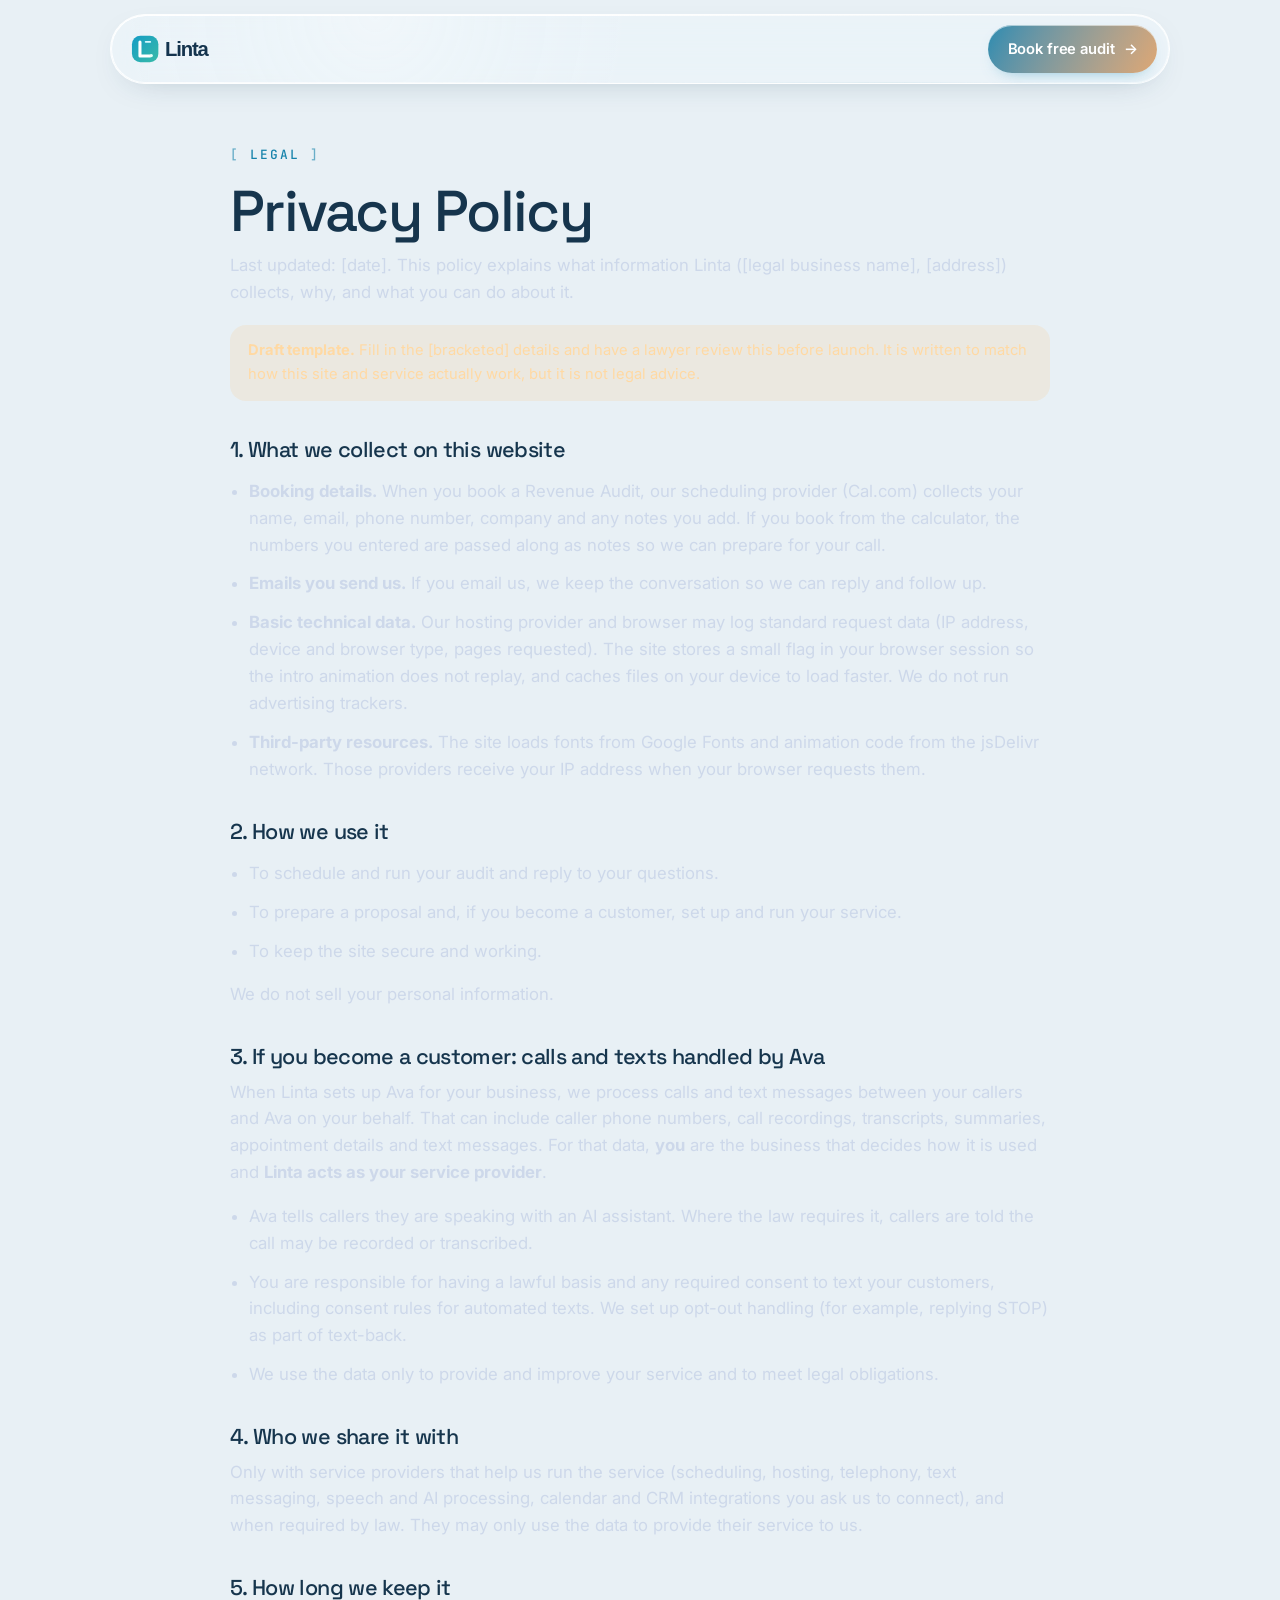
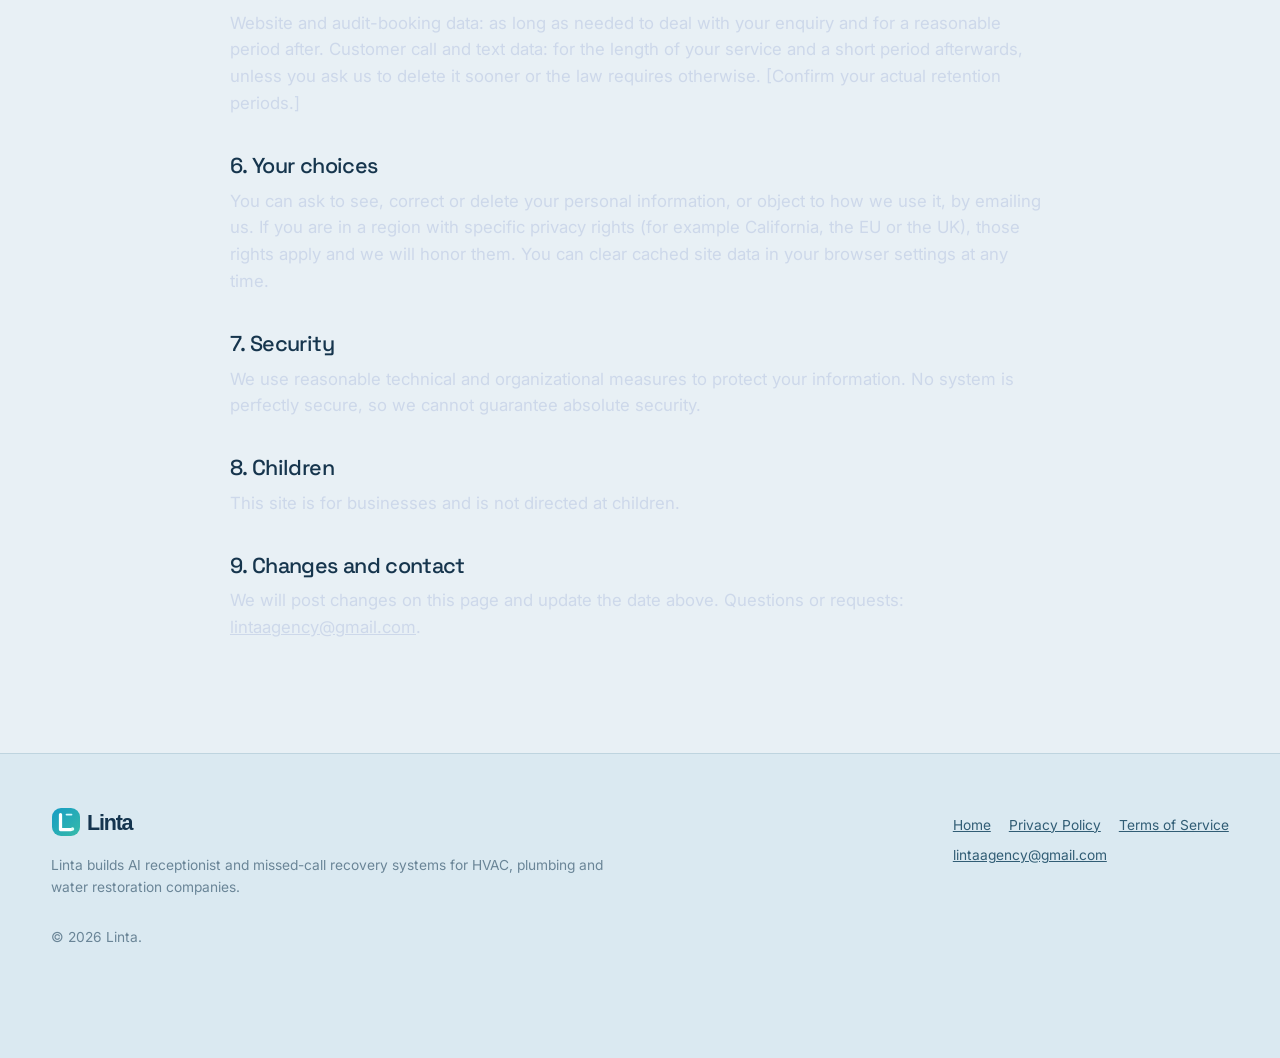
<file: privacy.html>
<!doctype html>
<html lang="en">
<head>
<meta charset="utf-8">
<meta name="viewport" content="width=device-width,initial-scale=1,viewport-fit=cover">
<title>Privacy Policy | Linta</title>
<meta name="description" content="How Linta collects, uses and protects information, including calls and texts handled by Ava.">
<meta name="robots" content="index,follow">
<link rel="canonical" href="https://YOUR-DOMAIN.com/privacy.html">
<link rel="icon" href="assets/brand/favicon-v10.ico" sizes="any"><link rel="icon" type="image/png" sizes="32x32" href="assets/brand/favicon-32-v10.png"><link rel="apple-touch-icon" href="assets/brand/apple-touch-icon-v10.png">
<link rel="preconnect" href="https://fonts.googleapis.com"><link rel="preconnect" href="https://fonts.gstatic.com" crossorigin>
<link href="https://fonts.googleapis.com/css2?family=Inter:wght@400;500;600&amp;family=JetBrains+Mono:wght@500;600&amp;family=Space+Grotesk:wght@400;500;600&amp;display=swap" rel="stylesheet">
<link rel="stylesheet" href="linta.css?v=17">
<link rel="stylesheet" href="linta-mobile-peak.css?v=27">
</head>
<body>
<header class="nav lg">
  <a class="logo" href="index.html" aria-label="Linta home"><img src="assets/brand/linta-logo.svg" alt="Linta" width="100" height="34"></a>
  <a class="btn primary sm" href="https://cal.com/linta/revenue-audit" target="_blank" rel="noopener">Book free audit <span class="arr">→</span></a>
</header>
<main class="legal"><div class="wrap">
<span class="eyebrow">Legal</span>
<h1>Privacy Policy</h1>
<p>Last updated: [date]. This policy explains what information Linta ([legal business name], [address]) collects, why, and what you can do about it.</p>
<p class="draft"><b>Draft template.</b> Fill in the [bracketed] details and have a lawyer review this before launch. It is written to match how this site and service actually work, but it is not legal advice.</p>
<h2>1. What we collect on this website</h2>
<ul>
<li><b>Booking details.</b> When you book a Revenue Audit, our scheduling provider (Cal.com) collects your name, email, phone number, company and any notes you add. If you book from the calculator, the numbers you entered are passed along as notes so we can prepare for your call.</li>
<li><b>Emails you send us.</b> If you email us, we keep the conversation so we can reply and follow up.</li>
<li><b>Basic technical data.</b> Our hosting provider and browser may log standard request data (IP address, device and browser type, pages requested). The site stores a small flag in your browser session so the intro animation does not replay, and caches files on your device to load faster. We do not run advertising trackers.</li>
<li><b>Third-party resources.</b> The site loads fonts from Google Fonts and animation code from the jsDelivr network. Those providers receive your IP address when your browser requests them.</li>
</ul>
<h2>2. How we use it</h2>
<ul><li>To schedule and run your audit and reply to your questions.</li><li>To prepare a proposal and, if you become a customer, set up and run your service.</li><li>To keep the site secure and working.</li></ul>
<p>We do not sell your personal information.</p>
<h2>3. If you become a customer: calls and texts handled by Ava</h2>
<p>When Linta sets up Ava for your business, we process calls and text messages between your callers and Ava on your behalf. That can include caller phone numbers, call recordings, transcripts, summaries, appointment details and text messages. For that data, <b>you</b> are the business that decides how it is used and <b>Linta acts as your service provider</b>.</p>
<ul>
<li>Ava tells callers they are speaking with an AI assistant. Where the law requires it, callers are told the call may be recorded or transcribed.</li>
<li>You are responsible for having a lawful basis and any required consent to text your customers, including consent rules for automated texts. We set up opt-out handling (for example, replying STOP) as part of text-back.</li>
<li>We use the data only to provide and improve your service and to meet legal obligations.</li>
</ul>
<h2>4. Who we share it with</h2>
<p>Only with service providers that help us run the service (scheduling, hosting, telephony, text messaging, speech and AI processing, calendar and CRM integrations you ask us to connect), and when required by law. They may only use the data to provide their service to us.</p>
<h2>5. How long we keep it</h2>
<p>Website and audit-booking data: as long as needed to deal with your enquiry and for a reasonable period after. Customer call and text data: for the length of your service and a short period afterwards, unless you ask us to delete it sooner or the law requires otherwise. [Confirm your actual retention periods.]</p>
<h2>6. Your choices</h2>
<p>You can ask to see, correct or delete your personal information, or object to how we use it, by emailing us. If you are in a region with specific privacy rights (for example California, the EU or the UK), those rights apply and we will honor them. You can clear cached site data in your browser settings at any time.</p>
<h2>7. Security</h2>
<p>We use reasonable technical and organizational measures to protect your information. No system is perfectly secure, so we cannot guarantee absolute security.</p>
<h2>8. Children</h2>
<p>This site is for businesses and is not directed at children.</p>
<h2>9. Changes and contact</h2>
<p>We will post changes on this page and update the date above. Questions or requests: <a href="mailto:lintaagency@gmail.com">lintaagency@gmail.com</a>.</p>

</div></main>
<footer>
  <div class="wrap fw">
    <div><img src="assets/brand/linta-logo.svg" alt="Linta" width="106" height="36"><p>Linta builds AI receptionist and missed-call recovery systems for HVAC, plumbing and water restoration companies.</p></div>
    <div><p class="footlinks"><a href="index.html">Home</a><a href="privacy.html">Privacy Policy</a><a href="terms.html">Terms of Service</a></p><p style="margin-top:8px"><a href="mailto:lintaagency@gmail.com">lintaagency@gmail.com</a></p></div>
  </div>
  <div class="wrap" style="margin-top:28px"><p>© <span id="y">2026</span> Linta.</p></div>
</footer>
<script>document.getElementById("y").textContent=new Date().getFullYear()</script>
</body>
</html>
</file>
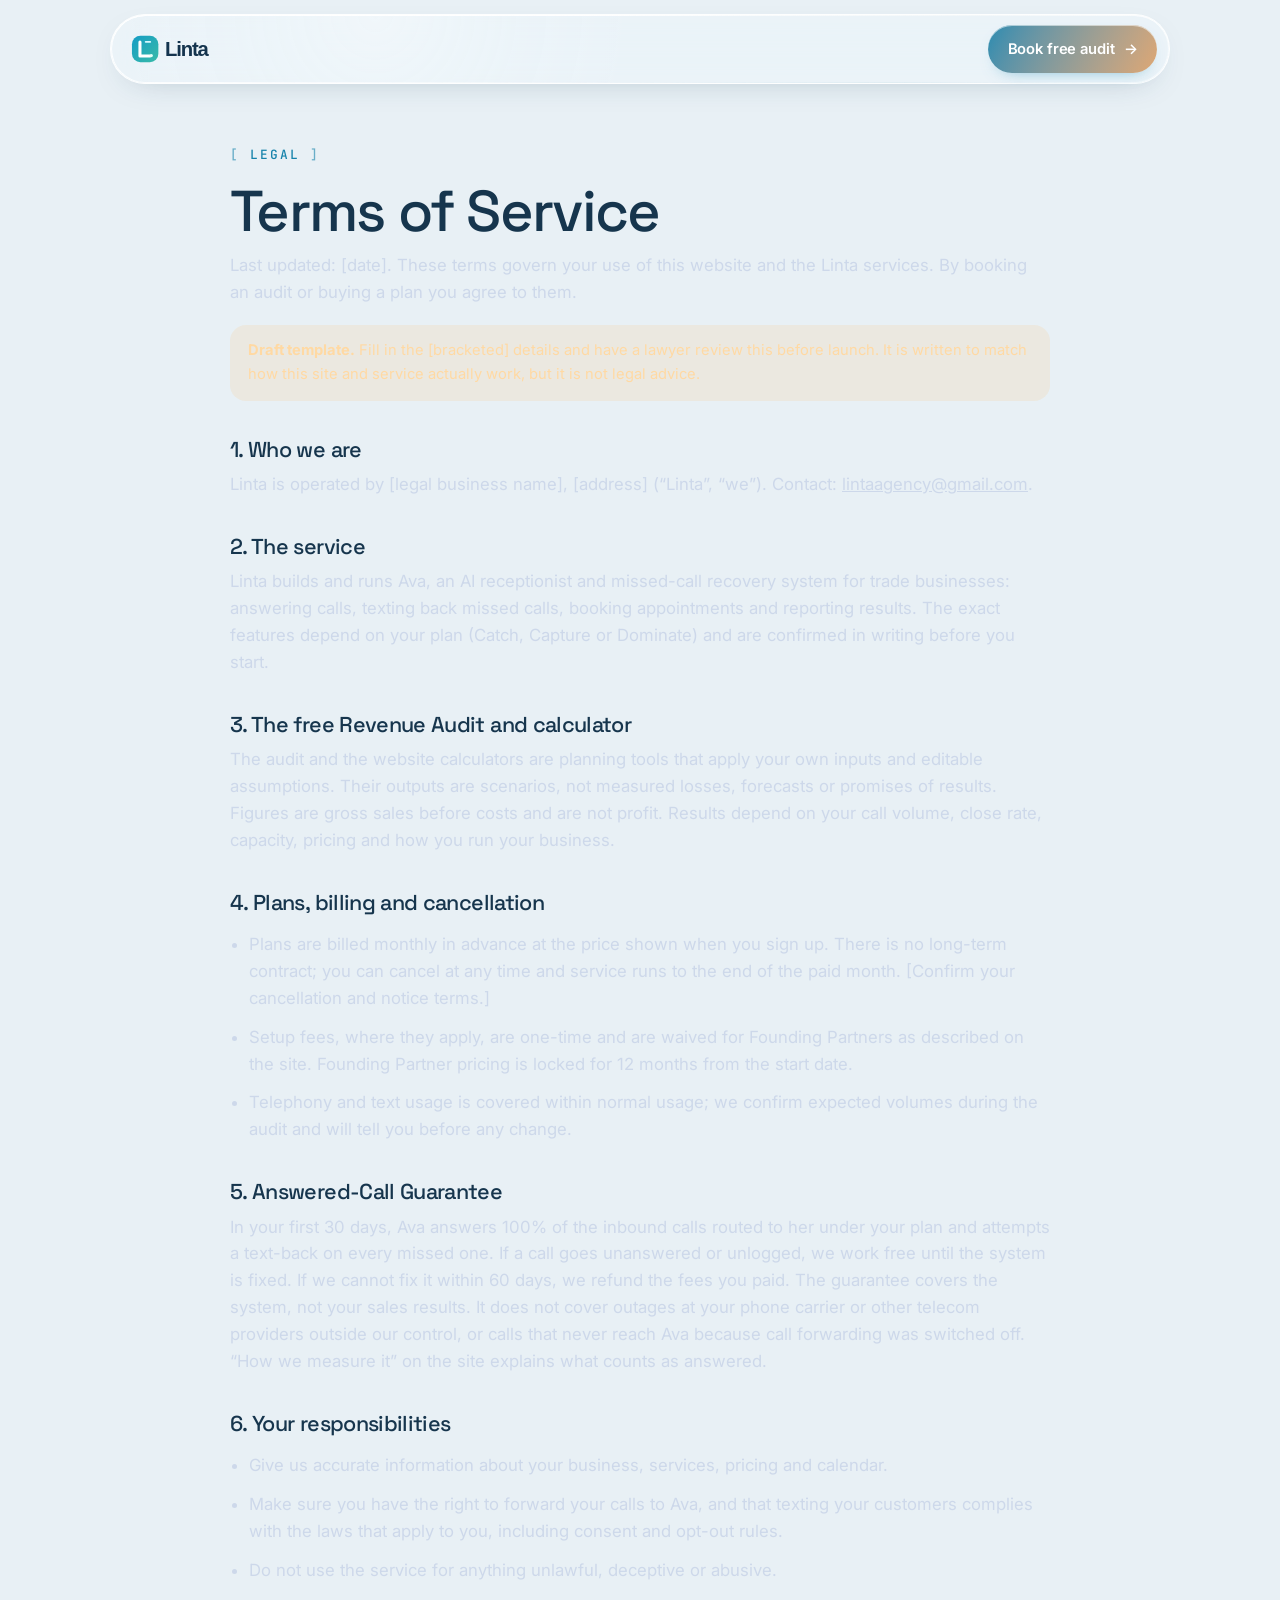
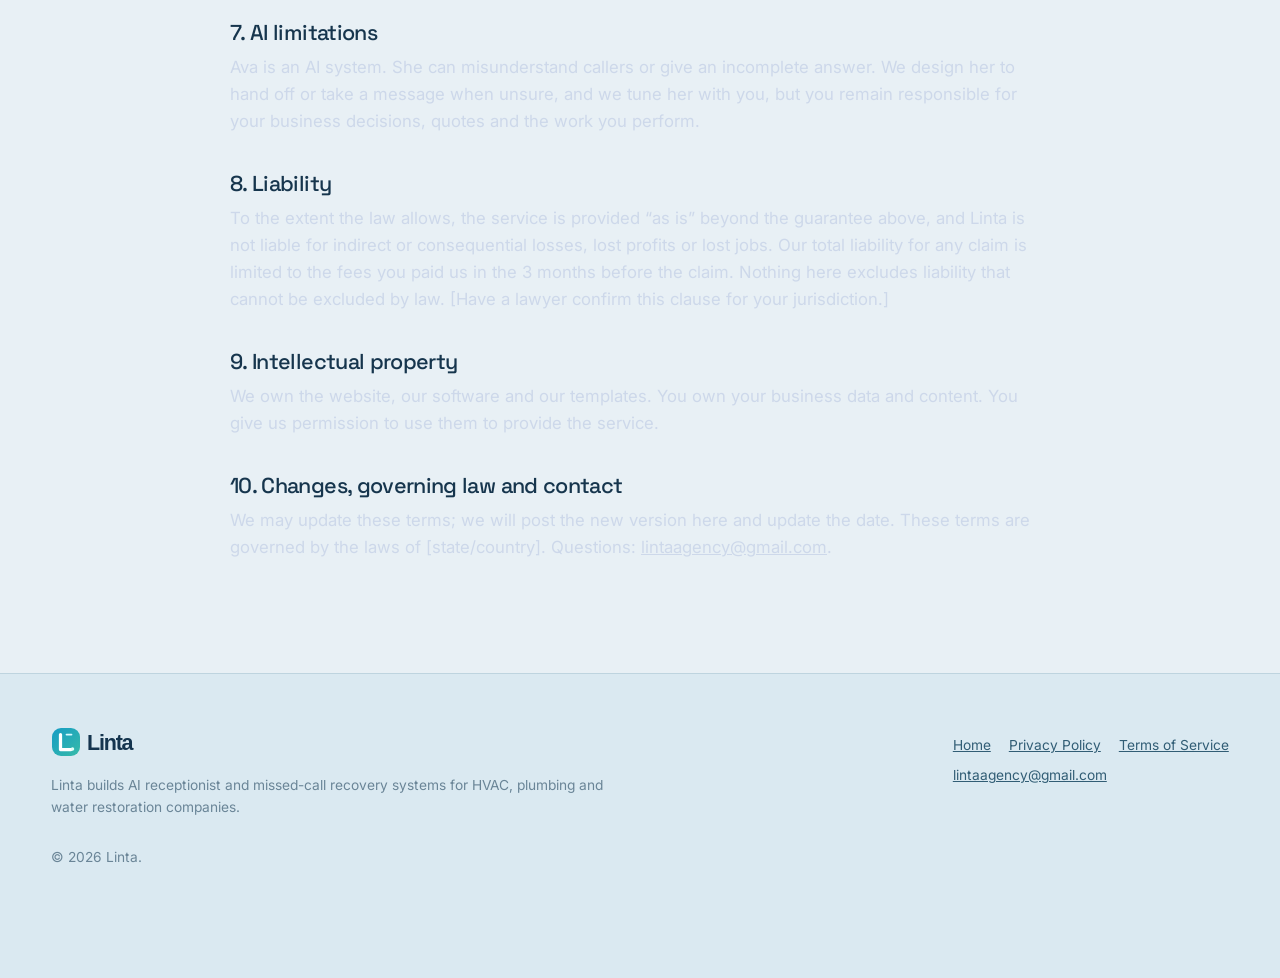
<file: terms.html>
<!doctype html>
<html lang="en">
<head>
<meta charset="utf-8">
<meta name="viewport" content="width=device-width,initial-scale=1,viewport-fit=cover">
<title>Terms of Service | Linta</title>
<meta name="description" content="The terms that apply to the Linta website, Revenue Audit and AI receptionist plans.">
<meta name="robots" content="index,follow">
<link rel="canonical" href="https://YOUR-DOMAIN.com/terms.html">
<link rel="icon" href="assets/brand/favicon-v10.ico" sizes="any"><link rel="icon" type="image/png" sizes="32x32" href="assets/brand/favicon-32-v10.png"><link rel="apple-touch-icon" href="assets/brand/apple-touch-icon-v10.png">
<link rel="preconnect" href="https://fonts.googleapis.com"><link rel="preconnect" href="https://fonts.gstatic.com" crossorigin>
<link href="https://fonts.googleapis.com/css2?family=Inter:wght@400;500;600&amp;family=JetBrains+Mono:wght@500;600&amp;family=Space+Grotesk:wght@400;500;600&amp;display=swap" rel="stylesheet">
<link rel="stylesheet" href="linta.css?v=17">
<link rel="stylesheet" href="linta-mobile-peak.css?v=27">
</head>
<body>
<header class="nav lg">
  <a class="logo" href="index.html" aria-label="Linta home"><img src="assets/brand/linta-logo.svg" alt="Linta" width="100" height="34"></a>
  <a class="btn primary sm" href="https://cal.com/linta/revenue-audit" target="_blank" rel="noopener">Book free audit <span class="arr">→</span></a>
</header>
<main class="legal"><div class="wrap">
<span class="eyebrow">Legal</span>
<h1>Terms of Service</h1>
<p>Last updated: [date]. These terms govern your use of this website and the Linta services. By booking an audit or buying a plan you agree to them.</p>
<p class="draft"><b>Draft template.</b> Fill in the [bracketed] details and have a lawyer review this before launch. It is written to match how this site and service actually work, but it is not legal advice.</p>
<h2>1. Who we are</h2>
<p>Linta is operated by [legal business name], [address] (“Linta”, “we”). Contact: <a href="mailto:lintaagency@gmail.com">lintaagency@gmail.com</a>.</p>
<h2>2. The service</h2>
<p>Linta builds and runs Ava, an AI receptionist and missed-call recovery system for trade businesses: answering calls, texting back missed calls, booking appointments and reporting results. The exact features depend on your plan (Catch, Capture or Dominate) and are confirmed in writing before you start.</p>
<h2>3. The free Revenue Audit and calculator</h2>
<p>The audit and the website calculators are planning tools that apply your own inputs and editable assumptions. Their outputs are scenarios, not measured losses, forecasts or promises of results. Figures are gross sales before costs and are not profit. Results depend on your call volume, close rate, capacity, pricing and how you run your business.</p>
<h2>4. Plans, billing and cancellation</h2>
<ul>
<li>Plans are billed monthly in advance at the price shown when you sign up. There is no long-term contract; you can cancel at any time and service runs to the end of the paid month. [Confirm your cancellation and notice terms.]</li>
<li>Setup fees, where they apply, are one-time and are waived for Founding Partners as described on the site. Founding Partner pricing is locked for 12 months from the start date.</li>
<li>Telephony and text usage is covered within normal usage; we confirm expected volumes during the audit and will tell you before any change.</li>
</ul>
<h2>5. Answered-Call Guarantee</h2>
<p>In your first 30 days, Ava answers 100% of the inbound calls routed to her under your plan and attempts a text-back on every missed one. If a call goes unanswered or unlogged, we work free until the system is fixed. If we cannot fix it within 60 days, we refund the fees you paid. The guarantee covers the system, not your sales results. It does not cover outages at your phone carrier or other telecom providers outside our control, or calls that never reach Ava because call forwarding was switched off. “How we measure it” on the site explains what counts as answered.</p>
<h2>6. Your responsibilities</h2>
<ul>
<li>Give us accurate information about your business, services, pricing and calendar.</li>
<li>Make sure you have the right to forward your calls to Ava, and that texting your customers complies with the laws that apply to you, including consent and opt-out rules.</li>
<li>Do not use the service for anything unlawful, deceptive or abusive.</li>
</ul>
<h2>7. AI limitations</h2>
<p>Ava is an AI system. She can misunderstand callers or give an incomplete answer. We design her to hand off or take a message when unsure, and we tune her with you, but you remain responsible for your business decisions, quotes and the work you perform.</p>
<h2>8. Liability</h2>
<p>To the extent the law allows, the service is provided “as is” beyond the guarantee above, and Linta is not liable for indirect or consequential losses, lost profits or lost jobs. Our total liability for any claim is limited to the fees you paid us in the 3 months before the claim. Nothing here excludes liability that cannot be excluded by law. [Have a lawyer confirm this clause for your jurisdiction.]</p>
<h2>9. Intellectual property</h2>
<p>We own the website, our software and our templates. You own your business data and content. You give us permission to use them to provide the service.</p>
<h2>10. Changes, governing law and contact</h2>
<p>We may update these terms; we will post the new version here and update the date. These terms are governed by the laws of [state/country]. Questions: <a href="mailto:lintaagency@gmail.com">lintaagency@gmail.com</a>.</p>

</div></main>
<footer>
  <div class="wrap fw">
    <div><img src="assets/brand/linta-logo.svg" alt="Linta" width="106" height="36"><p>Linta builds AI receptionist and missed-call recovery systems for HVAC, plumbing and water restoration companies.</p></div>
    <div><p class="footlinks"><a href="index.html">Home</a><a href="privacy.html">Privacy Policy</a><a href="terms.html">Terms of Service</a></p><p style="margin-top:8px"><a href="mailto:lintaagency@gmail.com">lintaagency@gmail.com</a></p></div>
  </div>
  <div class="wrap" style="margin-top:28px"><p>© <span id="y">2026</span> Linta.</p></div>
</footer>
<script>document.getElementById("y").textContent=new Date().getFullYear()</script>
</body>
</html>
</file>
<file: linta.css>
/* =========================================================================
   LINTA — design system
   Fonts: Space Grotesk (headings), Inter (body), JetBrains Mono (numbers/labels)
   Liquid glass: .lg (works everywhere) + SVG refraction on [data-lg] (Chromium)
   ========================================================================= */
:root {
  --bg: #05080f;
  --ink: #eaf2ff;
  --mute: #aebbd0;
  --faint: #75849c;
  --pain: #ff5d6c;
  --gold: #ffb85c;
  --cool: #5cc8ff;
  --teal: #2fe0b5;
  --violet: #8b7bff;
  --ac: #5cc8ff;
  --ac2: #ffc27a;
  --f-d: "Space Grotesk", "Inter", system-ui, sans-serif;
  --f-b: "Inter", system-ui, -apple-system, "Segoe UI", sans-serif;
  --f-m: "JetBrains Mono", ui-monospace, "SFMono-Regular", Menlo, monospace;
  --ease: cubic-bezier(.2, .8, .2, 1);
  --p: 0; --mx: 0; --my: 0; --dim: 0; --dry: 0; --cool: 0;
  color-scheme: dark;
}
body[data-niche="hvac"]        { --ac: #5cc8ff; --ac2: #ffc27a; }
body[data-niche="plumbing"]    { --ac: #ffb066; --ac2: #5cd2ff; }
body[data-niche="restoration"] { --ac: #2fe0b5; --ac2: #7cc8ff; }

*, *::before, *::after { box-sizing: border-box; }
html { scroll-behavior: auto; -webkit-text-size-adjust: 100%; }
body {
  margin: 0; background: var(--bg); color: var(--ink);
  font: 400 1.05rem/1.6 var(--f-b); -webkit-font-smoothing: antialiased; overflow-x: hidden;
}
img { max-width: 100%; display: block; }
a { color: inherit; }
h1, h2, h3, h4 { font-family: var(--f-d); font-weight: 500; letter-spacing: -.03em; margin: 0; line-height: 1.04; }
p { margin: 0; }
:focus-visible { outline: 3px solid var(--ac); outline-offset: 3px; border-radius: 8px; }
.sr { position: absolute; width: 1px; height: 1px; overflow: hidden; clip: rect(0 0 0 0); white-space: nowrap; }
.skip { position: absolute; left: -999px; top: 8px; z-index: 200; background: #fff; color: #000; padding: .6rem 1rem; border-radius: 10px; }
.skip:focus { left: 8px; }
.wrap { width: min(1180px, 92vw); margin-inline: auto; }
.mono { font-family: var(--f-m); }

/* ---- gradient text ---- */
.gt-pain, .gt-fix, .gt-gold, .gt-aqua {
  background-clip: text; -webkit-background-clip: text; color: transparent; -webkit-text-fill-color: transparent;
}
.gt-pain { background-image: linear-gradient(95deg, #ff5d6c, #ffb85c); }
.gt-fix  { background-image: linear-gradient(95deg, var(--ac), var(--ac2)); }
.gt-gold { background-image: linear-gradient(95deg, #ffd27a, #ff9d5c); }
.gt-aqua { background-image: linear-gradient(95deg, #7cf0ff, #2fe0b5); }

/* =========================================================================
   LIQUID GLASS
   ========================================================================= */
.lg {
  position: relative; isolation: isolate;
  border-radius: var(--rad, 28px);
  background: linear-gradient(135deg, rgba(255,255,255,.16), rgba(255,255,255,.04) 42%, rgba(255,255,255,.09));
  -webkit-backdrop-filter: blur(16px) saturate(1.7) brightness(1.06);
  backdrop-filter: blur(16px) saturate(1.7) brightness(1.06);
  box-shadow:
    inset 0 1px 0 rgba(255,255,255,.5),
    inset 0 -1px 0 rgba(255,255,255,.1),
    inset 1px 0 0 rgba(255,255,255,.2),
    inset -1px 0 0 rgba(255,255,255,.08),
    inset 0 0 34px rgba(255,255,255,.07),
    0 22px 60px -18px rgba(0,0,0,.65);
}
/* moving specular light (follows the pointer via --lx / --ly) */
.lg::before {
  content: ""; position: absolute; inset: 0; border-radius: inherit; pointer-events: none; z-index: 0;
  background: radial-gradient(420px circle at var(--lx, 25%) var(--ly, 0%), rgba(255,255,255,.26), rgba(255,255,255,.06) 38%, transparent 62%);
  opacity: .55; transition: opacity .4s;
}
.lg:hover::before { opacity: 1; }
/* rim light */
.lg::after {
  content: ""; position: absolute; inset: 0; border-radius: inherit; padding: 1px; pointer-events: none; z-index: 0;
  background: linear-gradient(140deg, rgba(255,255,255,.85), rgba(255,255,255,.05) 34%, rgba(255,255,255,0) 58%, rgba(255,255,255,.42));
  -webkit-mask: linear-gradient(#000 0 0) content-box, linear-gradient(#000 0 0); -webkit-mask-composite: xor;
  mask: linear-gradient(#000 0 0) content-box exclude, linear-gradient(#000 0 0); mask-composite: exclude;
}
.lg > * { position: relative; z-index: 1; }
.lg.light {
  background: linear-gradient(135deg, rgba(255,255,255,.62), rgba(255,255,255,.3) 50%, rgba(255,255,255,.5));
  color: #11263d;
}
.lg-tint-warm { background-image: linear-gradient(135deg, rgba(255,184,92,.22), rgba(255,255,255,.04) 45%, rgba(255,184,92,.1)); }
.lg-tint-pain { background-image: linear-gradient(135deg, rgba(255,93,108,.2), rgba(255,255,255,.04) 45%, rgba(255,93,108,.08)); }
.lg-tint-fix  { background-image: linear-gradient(135deg, color-mix(in srgb, var(--ac) 26%, transparent), rgba(255,255,255,.04) 45%, color-mix(in srgb, var(--ac) 12%, transparent)); }

/* =========================================================================
   BUTTONS
   ========================================================================= */
.btn {
  --rad: 999px; display: inline-flex; align-items: center; justify-content: center; gap: .6rem;
  padding: 1rem 1.7rem; border: 0; cursor: pointer; text-decoration: none; color: var(--ink);
  font: 600 1rem/1 var(--f-b); letter-spacing: -.01em; transition: transform .35s var(--ease), box-shadow .35s;
  will-change: transform;
}
.btn.primary {
  background: linear-gradient(120deg, var(--ac), var(--ac2)); color: #06101c; border-radius: 999px;
  box-shadow: 0 10px 34px -8px color-mix(in srgb, var(--ac) 70%, transparent), inset 0 1px 0 rgba(255,255,255,.6);
  animation: glowpulse 3.2s ease-in-out infinite;
}
.btn.primary:hover { box-shadow: 0 16px 48px -6px color-mix(in srgb, var(--ac) 85%, transparent), inset 0 1px 0 rgba(255,255,255,.7); }
@keyframes glowpulse { 50% { filter: brightness(1.08) saturate(1.1); } }
.btn .arr { transition: transform .35s var(--ease); }
.btn:hover .arr { transform: translateX(4px); }
.btn.sm { padding: .7rem 1.2rem; font-size: .92rem; }

/* =========================================================================
   NAV + STICKY CTA + CURTAIN
   ========================================================================= */
.nav {
  --rad: 999px; position: fixed; z-index: 60; top: calc(14px + env(safe-area-inset-top, 0px)); left: 50%; transform: translateX(-50%);
  width: min(1060px, 94vw); display: flex; align-items: center; gap: 22px; padding: 10px 12px 10px 20px;
}
.nav .logo { display: flex; align-items: center; margin-right: auto; }
.nav .logo img { height: 34px; width: auto; }
.nav a.l { text-decoration: none; font: 500 .92rem var(--f-b); color: var(--mute); transition: color .25s; }
.nav a.l:hover { color: #fff; }
@media (max-width: 760px) { .nav a.l { display: none; } .nav { padding-left: 14px; } .nav .logo img { height: 32px; } }

.sticky-cta { --rad: 999px; position: fixed; z-index: 55; right: 18px; bottom: calc(18px + env(safe-area-inset-bottom, 0px)); padding: 0; opacity: 0; transform: translateY(20px); pointer-events: none; transition: opacity .5s, transform .5s var(--ease); }
.sticky-cta.on { opacity: 1; transform: none; pointer-events: auto; }
.sticky-cta .btn { padding: .9rem 1.4rem; }
@media (max-width: 760px) { .sticky-cta { right: 50%; transform: translate(50%, 20px); } .sticky-cta.on { transform: translate(50%, 0); } }

.curtain { position: fixed; inset: 0; z-index: 300; background: var(--bg); display: grid; place-items: center; transition: opacity .8s ease, visibility .8s; animation: curtainOut .01s 3.2s forwards; }
.curtain img { width: 88px; animation: breathe 1.6s ease-in-out infinite; }
.curtain.done { opacity: 0; visibility: hidden; pointer-events: none; }
@keyframes breathe { 50% { transform: scale(1.08); filter: brightness(1.25); } }
@keyframes curtainOut { to { opacity: 0; visibility: hidden; pointer-events: none; } }
.wipe { position: fixed; inset: 0; z-index: 250; pointer-events: none; background: linear-gradient(120deg, var(--ac), var(--ac2)); clip-path: circle(0 at var(--wx, 50%) var(--wy, 50%)); transition: clip-path .5s cubic-bezier(.7, 0, .2, 1); }
.wipe.go { clip-path: circle(150% at var(--wx, 50%) var(--wy, 50%)); }

/* =========================================================================
   REVEAL / TEXT MOTION
   ========================================================================= */
[data-r] { opacity: 0; transform: translateY(30px); filter: blur(6px); transition: opacity .9s var(--ease), transform .9s var(--ease), filter .9s var(--ease); transition-delay: calc(var(--d, 0) * 1ms); }
[data-r].in { opacity: 1; transform: none; filter: none; }
.w { display: inline-block; overflow: hidden; vertical-align: top; padding-bottom: .12em; margin-bottom: -.12em; }
.w > i { display: inline-block; font-style: normal; transform: translateY(112%); transition: transform 1s var(--ease); transition-delay: calc(var(--i) * 38ms); }
.in .w > i, .w.in > i { transform: none; }
[data-type]::after { content: "▮"; margin-left: 4px; color: var(--ac); animation: caret 1s steps(2) infinite; font-size: .8em; }
[data-type].done::after { opacity: 0; animation: none; }
@keyframes caret { 50% { opacity: 0; } }
.eyebrow { font: 500 .8rem/1 var(--f-m); letter-spacing: .16em; text-transform: uppercase; color: var(--ac); display: inline-block; margin-bottom: 20px; }
.eyebrow::before { content: "[ "; opacity: .6; } .eyebrow::after { content: " ]"; opacity: .6; }

/* =========================================================================
   SECTION SCAFFOLD
   ========================================================================= */
.sec { position: relative; z-index: 5; padding: clamp(80px, 11vw, 150px) 0; }
.sec h2.display { font-size: clamp(2.1rem, 5.4vw, 4.4rem); max-width: 18ch; }
.sec .lead { margin-top: 22px; max-width: 58ch; color: var(--mute); font-size: 1.12rem; }
.sec .head { margin-bottom: clamp(36px, 5vw, 64px); }
.grid { display: grid; gap: 18px; }
.g2 { grid-template-columns: repeat(auto-fit, minmax(300px, 1fr)); }
.g3 { grid-template-columns: repeat(auto-fit, minmax(280px, 1fr)); }
.g4 { grid-template-columns: repeat(auto-fit, minmax(230px, 1fr)); }
.footnote { margin-top: 26px; font-size: .84rem; color: var(--faint); max-width: 74ch; }

/* ---- marquee ---- */
.marquee { overflow: hidden; border-block: 1px solid rgba(255,255,255,.1); padding: 18px 0; position: relative; z-index: 5; background: rgba(5,8,15,.4); -webkit-backdrop-filter: blur(8px); backdrop-filter: blur(8px); }
.marquee .track { display: flex; gap: 44px; width: max-content; animation: marq 38s linear infinite; font: 500 .95rem var(--f-m); letter-spacing: .08em; text-transform: uppercase; color: var(--mute); }
.marquee .track span::before { content: "✦"; color: var(--ac); margin-right: 44px; }
@keyframes marq { to { transform: translateX(-50%); } }

/* =========================================================================
   STORY (3D scroll section) — layers
   ========================================================================= */
#bg, #bg2 { position: fixed; inset: -4%; z-index: 0; background-size: cover; background-position: center; will-change: transform;
  transform: translate3d(calc(var(--mx) * -14px), calc(var(--p) * -4vh + var(--my) * -8px), 0) scale(calc(1.04 + var(--p) * .14)); }
#bg2 { opacity: var(--dry); }
.grade { position: fixed; inset: 0; z-index: 0; pointer-events: none; mix-blend-mode: soft-light; }
#beam { position: fixed; inset: 0; z-index: 0; pointer-events: none; mix-blend-mode: screen; transform: translateX(calc(var(--mx) * 10px)); }
#stage { position: fixed; inset: 0; width: 100vw; height: 100vh; display: block; z-index: 1; background: transparent; --rdy: 0; opacity: calc(var(--cv, 1) * var(--rdy)); transition: opacity 1.1s ease; }
#stage.on { --rdy: 1; }
#stage.settled { transition: none; }
#haze { position: fixed; inset: 0; z-index: 2; pointer-events: none; }
#dim { position: fixed; inset: 0; z-index: 3; pointer-events: none; opacity: var(--dim); background: linear-gradient(180deg, rgba(5,8,15,.6), rgba(5,8,15,.86)); }
#track { position: relative; height: 650vh; pointer-events: none; }
#hint { position: fixed; z-index: 10; left: 50%; transform: translateX(-50%); bottom: calc(24px + env(safe-area-inset-bottom, 0px)); font: 500 .75rem var(--f-m); letter-spacing: .24em; text-transform: uppercase; color: #fff; opacity: calc(.8 - var(--p) * 40); pointer-events: none; text-shadow: 0 2px 12px rgba(0,0,0,.6); }
#hint::after { content: ""; display: block; width: 1px; height: 38px; margin: 12px auto 0; background: linear-gradient(#fff, transparent); animation: drip 1.8s ease-in-out infinite; }
@keyframes drip { 0% { transform: scaleY(0); transform-origin: top; } 50% { transform: scaleY(1); transform-origin: top; } 51% { transform-origin: bottom; } 100% { transform: scaleY(0); transform-origin: bottom; } }

/* niche-specific grading (ported from your page designs) */
body[data-niche="hvac"] #warm   { background: radial-gradient(ellipse 70% 90% at 55% 0%, rgba(255,205,130,.75), transparent 70%); opacity: calc(1 - var(--cool)); }
body[data-niche="hvac"] #chill  { background: linear-gradient(160deg, rgba(110,185,255,.7), rgba(180,225,255,.2)); opacity: var(--cool); }
body[data-niche="hvac"] #beam   { background: conic-gradient(from 168deg at 52% -6%, transparent 0 4deg, rgba(255,240,205,.55) 9deg, transparent 22deg); opacity: calc(.35 + var(--p) * .4); }
body[data-niche="hvac"] #haze   { background: linear-gradient(to top, rgba(235,243,252,.5), transparent 22%), radial-gradient(ellipse at 50% 50%, transparent 55%, rgba(30,55,90,.25)); }
body[data-niche="plumbing"] #warm  { background: radial-gradient(ellipse 70% 90% at 55% 0%, rgba(255,200,120,.7), transparent 70%); opacity: calc(1 - var(--cool) * .6); }
body[data-niche="plumbing"] #chill { background: linear-gradient(160deg, rgba(110,190,255,.65), rgba(180,230,255,.15)); opacity: calc(var(--cool) * .8); }
body[data-niche="plumbing"] #beam  { background: conic-gradient(from 168deg at 50% -6%, transparent 0 4deg, rgba(255,236,200,.5) 9deg, transparent 22deg); opacity: calc(.35 + var(--p) * .4); }
body[data-niche="plumbing"] #haze  { background: radial-gradient(ellipse at 50% 50%, transparent 55%, rgba(30,24,18,.4)); }
body[data-niche="restoration"] #warm  { background: radial-gradient(ellipse 80% 90% at 50% 0%, rgba(255,214,150,.55), transparent 70%); opacity: var(--dry); }
body[data-niche="restoration"] #chill { background: linear-gradient(160deg, rgba(40,200,190,.5), rgba(20,80,100,.2)); opacity: calc(1 - var(--dry)); }
body[data-niche="restoration"] #beam  { background: conic-gradient(from 172deg at 50% -6%, transparent 0 4deg, rgba(190,255,245,.5) 9deg, transparent 21deg); opacity: calc(.4 + var(--p) * .3); }
body[data-niche="restoration"] #haze  { background: radial-gradient(ellipse at 50% 50%, transparent 50%, rgba(2,14,20,.55)); }

#steam { position: fixed; inset: 0; z-index: 0; pointer-events: none; mix-blend-mode: screen; opacity: .45;
  background: radial-gradient(ellipse 14% 30% at 28% 78%, rgba(255,245,235,.5), transparent 70%), radial-gradient(ellipse 10% 26% at 44% 86%, rgba(255,245,235,.35), transparent 70%), radial-gradient(ellipse 12% 28% at 80% 80%, rgba(255,245,235,.4), transparent 70%);
  animation: rise 9s ease-in-out infinite alternate; }
@keyframes rise { from { transform: translateY(2%); opacity: .3; } to { transform: translateY(-3%); opacity: .55; } }

/* story copy column (right) */
#copy { position: fixed; z-index: 6; top: 50%; right: 5vw; width: min(460px, 38vw); height: 0; pointer-events: none; opacity: var(--copyO, 1); }
#copy article { position: absolute; top: 0; left: 0; right: 0; transform: translateY(calc(-50% + 22px)); opacity: 0; transition: opacity .6s ease, transform .7s var(--ease); padding: 30px 32px 32px; --rad: 30px; }
#copy article.on { opacity: 1; transform: translateY(-50%); pointer-events: auto; }
#copy h1 { font-size: clamp(2.1rem, 3.7vw, 3.4rem); margin-bottom: 16px; }
#copy h2 { font-size: clamp(1.7rem, 2.9vw, 2.6rem); margin-bottom: 14px; }
#copy p { color: var(--mute); margin-bottom: 22px; max-width: 38ch; }
#copy .lg.light p { color: #3e5a76; }
#copy .row { display: flex; gap: 14px; align-items: center; flex-wrap: wrap; }
#copy .tlink { font-weight: 600; font-size: .95rem; text-underline-offset: 4px; }
#copy .step { font: 500 .72rem var(--f-m); letter-spacing: .2em; text-transform: uppercase; color: var(--ac); margin-bottom: 14px; display: block; }
body[data-niche="hvac"] #copy .step { color: #1a6fb0; }
@media (max-width: 900px) {
  #copy { right: 0; left: 0; top: auto; bottom: 0; width: auto; height: 0; }
  #copy article { left: 12px; right: 12px; top: auto; bottom: calc(12px + env(safe-area-inset-bottom, 0px)); transform: translateY(16px); padding: 22px 22px 24px; --rad: 24px; }
  #copy article.on { transform: none; }
  #copy h1 { font-size: 1.85rem; } #copy h2 { font-size: 1.5rem; } #copy p { font-size: .95rem; margin-bottom: 14px; }
  #hint { display: none; }
}

/* sales sections start after the story */
#after { position: relative; z-index: 5; }
#after::before { content: ""; position: absolute; left: 0; right: 0; top: -22vh; height: 22vh; background: linear-gradient(transparent, rgba(5,8,15,.55)); pointer-events: none; }

/* =========================================================================
   SALES SECTIONS
   ========================================================================= */
/* stats */
.stat { padding: 28px 26px; --rad: 26px; }
.stat b { display: block; font: 600 clamp(1.9rem, 3.8vw, 2.9rem)/1.05 var(--f-m); letter-spacing: -.04em; margin-bottom: 10px; }
.stat span { color: var(--mute); font-size: .98rem; display: block; }
.punch { margin-top: 44px; font: 500 clamp(1.4rem, 3vw, 2.3rem)/1.2 var(--f-d); letter-spacing: -.02em; max-width: 26ch; }

/* bleed meter */
.meter { margin-top: 38px; padding: 26px 30px; display: flex; flex-wrap: wrap; align-items: center; gap: 18px 32px; --rad: 28px; }
.meter .m-num { font: 600 clamp(2rem, 5vw, 3.6rem) var(--f-m); letter-spacing: -.04em; font-variant-numeric: tabular-nums; }
.meter small { display: block; color: var(--mute); font-size: .92rem; max-width: 40ch; }
.meter .dot { width: 10px; height: 10px; border-radius: 50%; background: var(--pain); box-shadow: 0 0 0 0 rgba(255,93,108,.7); animation: ping 1.8s infinite; display: inline-block; margin-right: 10px; }
@keyframes ping { 70% { box-shadow: 0 0 0 14px rgba(255,93,108,0); } 100% { box-shadow: 0 0 0 0 rgba(255,93,108,0); } }

/* bleeding points */
.bp { padding: 30px 28px; display: flex; flex-direction: column; gap: 18px; --rad: 28px; }
.bp .num { font: 500 .8rem var(--f-m); letter-spacing: .16em; color: var(--faint); }
.bp h3 { font-size: 1.5rem; }
.bp .row { display: grid; grid-template-columns: 62px 1fr; gap: 14px; align-items: start; }
.bp .tag { font: 600 .7rem var(--f-m); letter-spacing: .14em; padding: 5px 0; text-align: center; border-radius: 99px; }
.bp .t-pain { background: rgba(255,93,108,.16); color: #ff8e99; } .bp .t-cost { background: rgba(255,184,92,.16); color: #ffcf8e; } .bp .t-fix { background: color-mix(in srgb, var(--ac) 20%, transparent); color: var(--ac); }
.bp p { color: var(--mute); font-size: .98rem; }
.bp .row p b { color: var(--ink); font-weight: 600; }

/* Ava demos */
.demo { padding: 22px; --rad: 28px; min-height: 380px; display: flex; flex-direction: column; }
.demo .dh { display: flex; align-items: center; justify-content: space-between; margin-bottom: 14px; }
.demo .dh h3 { font-size: 1.15rem; }
.demo .live { font: 600 .68rem var(--f-m); letter-spacing: .14em; color: var(--ac); display: flex; align-items: center; gap: 7px; }
.demo .live::before { content: ""; width: 7px; height: 7px; border-radius: 50%; background: var(--ac); animation: ping 1.8s infinite; }
.screen { flex: 1; border-radius: 18px; background: rgba(4,8,16,.55); border: 1px solid rgba(255,255,255,.1); padding: 14px; display: flex; flex-direction: column; gap: 9px; overflow: hidden; min-height: 260px; }
.bub { max-width: 88%; padding: 9px 13px; border-radius: 16px; font-size: .88rem; line-height: 1.4; opacity: 0; transform: translateY(8px) scale(.98); animation: pop .45s var(--ease) forwards; }
.bub.ava { align-self: flex-start; background: color-mix(in srgb, var(--ac) 24%, rgba(255,255,255,.06)); border-bottom-left-radius: 5px; }
.bub.cx { align-self: flex-end; background: rgba(255,255,255,.12); border-bottom-right-radius: 5px; }
.bub.sys { align-self: center; background: transparent; color: var(--faint); font: 500 .72rem var(--f-m); letter-spacing: .06em; padding: 2px; }
.bub.ok { align-self: center; background: rgba(47,224,181,.16); color: #7af0cf; font: 600 .78rem var(--f-m); border-radius: 99px; padding: 7px 14px; }
@keyframes pop { to { opacity: 1; transform: none; } }
.wave { display: flex; align-items: center; justify-content: center; gap: 4px; height: 44px; margin-bottom: 4px; }
.wave i { width: 4px; border-radius: 4px; background: linear-gradient(var(--ac), var(--ac2)); height: 8px; animation: wv 1.1s ease-in-out infinite; animation-delay: calc(var(--k) * -90ms); }
@keyframes wv { 50% { height: 38px; } }
.wave.idle i { animation-play-state: paused; height: 6px; }

/* feature grid */
.feat { padding: 26px; --rad: 24px; transition: transform .45s var(--ease); }
.feat:hover { transform: translateY(-6px); }
.feat .ic { width: 46px; height: 46px; border-radius: 14px; display: grid; place-items: center; margin-bottom: 16px; background: color-mix(in srgb, var(--ac) 20%, transparent); color: var(--ac); }
.feat .ic svg { width: 24px; height: 24px; }
.feat h3 { font-size: 1.15rem; margin-bottom: 8px; letter-spacing: -.02em; }
.feat p { color: var(--mute); font-size: .95rem; }
.feat .pill { display: inline-block; margin-top: 12px; font: 600 .66rem var(--f-m); letter-spacing: .12em; padding: 4px 10px; border-radius: 99px; background: rgba(255,255,255,.1); color: var(--mute); }

/* calculator */
.calc { padding: clamp(24px, 4vw, 44px); --rad: 36px; display: grid; grid-template-columns: 1.05fr 1fr; gap: clamp(24px, 4vw, 56px); }
@media (max-width: 900px) { .calc { grid-template-columns: 1fr; } }
.ctl { margin-bottom: 26px; }
.ctl label { display: flex; justify-content: space-between; align-items: baseline; font-weight: 500; margin-bottom: 10px; gap: 14px; }
.ctl label output { font: 600 1.15rem var(--f-m); color: var(--ac); }
.ctl small { color: var(--faint); font-size: .8rem; display: block; margin-top: 6px; }
input[type=range] { -webkit-appearance: none; appearance: none; width: 100%; height: 6px; border-radius: 6px; outline-offset: 8px; background: linear-gradient(90deg, var(--ac) var(--fill, 50%), rgba(255,255,255,.16) var(--fill, 50%)); cursor: pointer; }
input[type=range]::-webkit-slider-thumb { -webkit-appearance: none; width: 26px; height: 26px; border-radius: 50%; background: radial-gradient(circle at 35% 30%, #fff, #cfe9ff 60%, var(--ac)); box-shadow: 0 4px 14px rgba(0,0,0,.45), 0 0 0 5px color-mix(in srgb, var(--ac) 28%, transparent); border: 0; transition: transform .2s; }
input[type=range]::-webkit-slider-thumb:active { transform: scale(1.18); }
input[type=range]::-moz-range-thumb { width: 24px; height: 24px; border-radius: 50%; background: #fff; border: 0; box-shadow: 0 0 0 5px color-mix(in srgb, var(--ac) 28%, transparent); }
.res { display: flex; flex-direction: column; gap: 16px; }
.res .card { padding: 22px 24px; --rad: 26px; transition: box-shadow .5s; }
.res .card.pulse { box-shadow: inset 0 1px 0 rgba(255,255,255,.5), 0 0 0 1px color-mix(in srgb, var(--ac) 60%, transparent), 0 0 46px -4px color-mix(in srgb, var(--ac) 60%, transparent); }
.res small.k { color: var(--mute); font-size: .88rem; display: block; margin-bottom: 4px; }
.res .big { font: 600 clamp(2.2rem, 5vw, 3.5rem)/1 var(--f-m); letter-spacing: -.045em; font-variant-numeric: tabular-nums; }
.res .mid { font: 600 1.7rem/1.1 var(--f-m); letter-spacing: -.04em; font-variant-numeric: tabular-nums; }
.res .two { display: grid; grid-template-columns: 1fr 1fr; gap: 16px; }
.bars { height: 16px; border-radius: 99px; background: rgba(255,255,255,.1); overflow: hidden; position: relative; margin: 14px 0 8px; }
.bars i { position: absolute; inset: 0 auto 0 0; border-radius: 99px; transition: width .7s var(--ease); }
.bars .b1 { background: linear-gradient(90deg, #ff5d6c, #ffb85c); } .bars .b2 { background: linear-gradient(90deg, var(--ac), var(--ac2)); mix-blend-mode: normal; box-shadow: 0 0 18px var(--ac); }
.bars-l { display: flex; justify-content: space-between; font: 500 .74rem var(--f-m); color: var(--mute); }
.calc .note { grid-column: 1 / -1; font-size: .82rem; color: var(--faint); }
.toggle { display: flex; gap: 10px; align-items: center; font-size: .92rem; color: var(--mute); margin-top: 6px; }
.toggle input { accent-color: var(--ac); width: 18px; height: 18px; }
.plansel { display: flex; gap: 8px; flex-wrap: wrap; margin-bottom: 22px; }
.plansel button { font: 600 .85rem var(--f-b); padding: .55rem 1rem; border-radius: 99px; border: 1px solid rgba(255,255,255,.2); background: transparent; color: var(--mute); cursor: pointer; transition: all .3s; }
.plansel button[aria-pressed=true] { background: linear-gradient(120deg, var(--ac), var(--ac2)); color: #06101c; border-color: transparent; }

/* pricing */
.found { padding: 26px 30px; margin-bottom: 26px; display: flex; flex-wrap: wrap; gap: 14px 30px; align-items: center; justify-content: space-between; --rad: 28px; }
.found h3 { font-size: 1.35rem; max-width: 30ch; }
.found p { color: var(--mute); max-width: 60ch; margin-top: 8px; font-size: .96rem; }
.found .spots { font: 600 .8rem var(--f-m); letter-spacing: .1em; padding: 9px 16px; border-radius: 99px; background: rgba(255,184,92,.18); color: #ffd08a; white-space: nowrap; }
.plan { padding: 32px 28px; display: flex; flex-direction: column; gap: 6px; --rad: 30px; transition: transform .5s var(--ease); }
.plan:hover { transform: translateY(-8px); }
.plan.rec { transform: scale(1.03); background-image: linear-gradient(135deg, color-mix(in srgb, var(--ac) 30%, transparent), rgba(255,255,255,.05) 45%, color-mix(in srgb, var(--ac2) 14%, transparent)); }
.plan.rec:hover { transform: scale(1.03) translateY(-8px); }
.plan .badge { align-self: flex-start; font: 600 .68rem var(--f-m); letter-spacing: .14em; padding: 5px 11px; border-radius: 99px; background: linear-gradient(120deg, var(--ac), var(--ac2)); color: #06101c; margin-bottom: 10px; }
.plan h3 { font-size: 1.7rem; }
.plan .tagl { color: var(--mute); font-size: .95rem; margin-bottom: 14px; }
.plan .price { font: 600 3rem/1 var(--f-m); letter-spacing: -.05em; }
.plan .price small { font: 500 1rem var(--f-b); letter-spacing: 0; color: var(--mute); }
.plan .setup { font-size: .92rem; color: var(--mute); margin: 8px 0 18px; }
.plan .setup s { color: var(--faint); margin-right: 6px; }
.plan .setup b { color: var(--gold); font-weight: 600; }
.plan ul { list-style: none; padding: 0; margin: 0 0 24px; display: grid; gap: 11px; flex: 1; }
.plan li { display: grid; grid-template-columns: 22px 1fr; gap: 10px; font-size: .95rem; color: #d3deee; }
.plan li::before { content: ""; width: 18px; height: 18px; margin-top: 2px; border-radius: 50%; background: color-mix(in srgb, var(--ac) 30%, transparent) url("data:image/svg+xml,%3Csvg xmlns='http://www.w3.org/2000/svg' viewBox='0 0 24 24' fill='none' stroke='white' stroke-width='3.2' stroke-linecap='round' stroke-linejoin='round'%3E%3Cpath d='M5 12.5l4.2 4.2L19 7'/%3E%3C/svg%3E") center/11px no-repeat; }
.plan li.dim { color: var(--faint); }
.plan .btn { width: 100%; }

/* guarantee */
.guar { padding: clamp(28px, 5vw, 60px); display: grid; grid-template-columns: 240px 1fr; gap: clamp(24px, 5vw, 64px); align-items: center; --rad: 40px;
  background-image: linear-gradient(135deg, rgba(255,194,100,.26), rgba(255,255,255,.05) 45%, rgba(255,150,80,.14)); }
@media (max-width: 820px) { .guar { grid-template-columns: 1fr; text-align: center; } .guar .seal { margin: 0 auto; } }
.seal { width: 220px; aspect-ratio: 1; position: relative; display: grid; place-items: center; }
.seal svg.ring { position: absolute; inset: 0; width: 100%; height: 100%; animation: spin 26s linear infinite; }
.seal .core { width: 58%; aspect-ratio: 1; border-radius: 50%; display: grid; place-items: center; background: radial-gradient(circle at 35% 30%, #fff6dc, #ffcf7a 50%, #ff9d5c); color: #4a2a05; box-shadow: 0 0 60px rgba(255,170,80,.55), inset 0 2px 6px rgba(255,255,255,.8); }
.seal .core svg { width: 52%; }
@keyframes spin { to { transform: rotate(360deg); } }
.guar h2 { font-size: clamp(1.9rem, 4vw, 3.2rem); margin-bottom: 18px; }
.guar .terms { color: #ece4d6; font-size: 1.08rem; max-width: 60ch; }
.guar .terms b { color: #fff; font-weight: 600; }
.guar .tag { margin-top: 22px; font: 600 1.4rem var(--f-d); letter-spacing: -.02em; }

/* steps */
.steps { counter-reset: s; }
.steps > .step { padding: 28px 26px; --rad: 26px; position: relative; }
.steps > .step::before { counter-increment: s; content: "0" counter(s); font: 600 2.4rem var(--f-m); letter-spacing: -.05em; display: block; margin-bottom: 14px; background: linear-gradient(120deg, var(--ac), var(--ac2)); -webkit-background-clip: text; background-clip: text; color: transparent; }
.steps > .step h3 { font-size: 1.25rem; margin-bottom: 8px; }
.steps > .step p { color: var(--mute); font-size: .96rem; }
.steps > .step .when { margin-top: 14px; font: 500 .74rem var(--f-m); letter-spacing: .1em; color: var(--faint); text-transform: uppercase; }

/* faq */
.faq { display: grid; gap: 12px; max-width: 860px; }
.qa { --rad: 22px; }
.qa button { width: 100%; text-align: left; background: none; border: 0; color: inherit; cursor: pointer; padding: 22px 26px; display: flex; justify-content: space-between; align-items: center; gap: 18px; font: 500 1.1rem var(--f-d); letter-spacing: -.02em; }
.qa .pm { width: 28px; height: 28px; flex: none; border-radius: 50%; border: 1px solid rgba(255,255,255,.3); position: relative; transition: transform .5s var(--ease), background .3s; }
.qa .pm::before, .qa .pm::after { content: ""; position: absolute; left: 50%; top: 50%; width: 12px; height: 1.6px; background: #fff; transform: translate(-50%, -50%); }
.qa .pm::after { transform: translate(-50%, -50%) rotate(90deg); transition: transform .5s var(--ease); }
.qa.open .pm { background: var(--ac); transform: rotate(180deg); } .qa.open .pm::before, .qa.open .pm::after { background: #06101c; } .qa.open .pm::after { transform: translate(-50%, -50%) rotate(0); }
.qa .pan { display: grid; grid-template-rows: 0fr; transition: grid-template-rows .55s var(--ease); }
.qa.open .pan { grid-template-rows: 1fr; }
.qa .pan > div { overflow: hidden; }
.qa .pan p { padding: 0 26px 24px; color: var(--mute); max-width: 68ch; }

/* final cta */
.final .opts { display: grid; grid-template-columns: 1fr 1.15fr; gap: 22px; align-items: stretch; }
@media (max-width: 860px) { .final .opts { grid-template-columns: 1fr; } }
.opt { padding: 34px 32px; --rad: 34px; display: flex; flex-direction: column; gap: 14px; }
.opt .lab { font: 600 .74rem var(--f-m); letter-spacing: .18em; color: var(--faint); }
.opt h3 { font-size: 1.6rem; }
.opt p { color: var(--mute); }
.opt.a { opacity: .55; filter: grayscale(.8); transition: opacity .6s, filter .6s; }
.opt.b { background-image: linear-gradient(135deg, color-mix(in srgb, var(--ac) 30%, transparent), rgba(255,255,255,.06) 45%, color-mix(in srgb, var(--ac2) 18%, transparent)); animation: bglow 3.4s ease-in-out infinite; }
@keyframes bglow { 50% { box-shadow: inset 0 1px 0 rgba(255,255,255,.5), 0 0 70px -6px color-mix(in srgb, var(--ac) 55%, transparent), 0 22px 60px -18px rgba(0,0,0,.65); } }
.opt .btns { display: flex; flex-wrap: wrap; gap: 12px; margin-top: auto; padding-top: 12px; }
.mail { margin-top: 30px; color: var(--mute); text-align: center; }
.mail a { color: #fff; text-underline-offset: 4px; }

footer { position: relative; z-index: 5; padding: 50px 0 calc(110px + env(safe-area-inset-bottom, 0px)); border-top: 1px solid rgba(255,255,255,.1); color: var(--faint); font-size: .86rem; background: rgba(5,8,15,.55); }
footer .fw { display: flex; flex-wrap: wrap; justify-content: space-between; gap: 22px; align-items: flex-start; }
footer img { height: 36px; width: auto; margin-bottom: 14px; }
footer p { max-width: 62ch; }
footer a { color: var(--mute); }

/* =========================================================================
   LANDING (index)
   ========================================================================= */
.hero { position: relative; min-height: 100svh; display: grid; align-items: center; padding: 150px 0 80px; overflow: hidden; z-index: 5; }
.hero-bg { position: absolute; inset: 0; z-index: -1; display: grid; grid-template-columns: repeat(3, 1fr); background: #05080f; }
.hero-bg > div { background-size: cover; background-position: center; opacity: .75; filter: saturate(1.15); animation: drift 22s ease-in-out infinite alternate; }
.hero-bg > div:nth-child(2) { animation-delay: -7s; } .hero-bg > div:nth-child(3) { animation-delay: -14s; }
@keyframes drift { from { transform: scale(1.08) translateX(-1.5%); } to { transform: scale(1.18) translateX(1.5%); } }
.hero-bg::after { content: ""; position: absolute; inset: 0; background: radial-gradient(ellipse 70% 60% at 30% 40%, rgba(5,8,15,.2), rgba(5,8,15,.82)), linear-gradient(180deg, rgba(5,8,15,.5), rgba(5,8,15,.4) 40%, #05080f 100%); }
.hero h1 { font-size: clamp(2.6rem, 8vw, 7rem); max-width: 14ch; line-height: .98; font-weight: 500; letter-spacing: -.045em; }
.hero h1 .l { display: block; }
.hero .lead { margin-top: 28px; max-width: 54ch; font-size: clamp(1.05rem, 1.6vw, 1.3rem); color: #cdd8ea; }
.hero .cta { margin-top: 38px; display: flex; flex-wrap: wrap; gap: 14px; align-items: center; }
.hero .chips { margin-top: 46px; display: flex; flex-wrap: wrap; gap: 10px; }
.chip { --rad: 99px; padding: 10px 18px; font: 500 .85rem var(--f-m); letter-spacing: .04em; color: #dbe7f8; }
.hero .scrollcue { position: absolute; right: 4vw; bottom: 34px; font: 500 .72rem var(--f-m); letter-spacing: .24em; text-transform: uppercase; color: var(--mute); writing-mode: vertical-rl; }

.pick .cards { display: grid; grid-template-columns: repeat(3, 1fr); gap: 20px; }
@media (max-width: 960px) { .pick .cards { grid-template-columns: 1fr; } }
.tcard { position: relative; display: block; text-decoration: none; color: inherit; min-height: min(70vh, 620px); border-radius: 36px; overflow: hidden; isolation: isolate; transform-style: preserve-3d;
  transform: perspective(1100px) rotateX(calc(var(--ty, 0) * -4deg)) rotateY(calc(var(--tx, 0) * 5deg)) translateY(var(--lift, 0px));
  transition: transform .45s var(--ease), box-shadow .5s; box-shadow: 0 30px 70px -20px rgba(0,0,0,.7); cursor: pointer; }
.tcard .img { position: absolute; inset: -6%; background-size: cover; background-position: center; transition: transform 1.2s var(--ease); z-index: -2; }
.tcard::after { content: ""; position: absolute; inset: 0; z-index: -1; background: linear-gradient(180deg, rgba(5,8,15,.05) 30%, rgba(5,8,15,.65)); }
.tcard:hover .img, .tcard:focus-visible .img { transform: scale(1.1) translate(calc(var(--tx, 0) * -16px), calc(var(--ty, 0) * -16px)); }
.tcard:hover, .tcard:focus-visible { --lift: -10px; box-shadow: 0 40px 90px -20px color-mix(in srgb, var(--c) 60%, #000); }
.tcard .top { position: absolute; left: 20px; top: 20px; padding: 9px 16px; font: 600 .72rem var(--f-m); letter-spacing: .16em; --rad: 99px; }
.tcard .glassbox { position: absolute; left: 14px; right: 14px; bottom: 14px; padding: 24px 24px 22px; --rad: 26px; }
.tcard h3 { font-size: clamp(1.7rem, 2.6vw, 2.3rem); margin-bottom: 8px; }
.tcard p { color: #d3deee; font-size: .98rem; max-width: 30ch; }
.tcard .go { margin-top: 16px; display: inline-flex; align-items: center; gap: 10px; font: 600 .92rem var(--f-b); color: var(--c); }
.tcard .go .arr { transition: transform .4s var(--ease); } .tcard:hover .go .arr { transform: translateX(6px); }

.how { counter-reset: s; }
.guar-mini { margin-top: 0; }
.lp-note { margin-top: 18px; color: var(--faint); font-size: .86rem; }

@media (prefers-reduced-motion: reduce) {
  *, *::before, *::after { animation-duration: .01ms !important; animation-iteration-count: 1 !important; transition-duration: .01ms !important; scroll-behavior: auto !important; }
  [data-r], .w > i { opacity: 1; transform: none; filter: none; }
  #bg, #bg2 { transform: scale(1.06); }
}
/* phones/tablets: lighter blends and fewer heavy filters */
@media (max-width: 900px), (pointer: coarse) {
  .grade, #beam, #steam { mix-blend-mode: normal; }
  body[data-niche] #warm { opacity: calc((1 - var(--cool)) * .16); } body[data-niche] #chill { opacity: calc(var(--cool) * .14); } body[data-niche] #beam { opacity: .2; }
  #steam { animation: none; opacity: .22; }
  .lg { -webkit-backdrop-filter: blur(12px) saturate(1.5); backdrop-filter: blur(12px) saturate(1.5); }
}

/* ===== v6 fixes & polish ===== */
html.lenis, html.lenis body { height: auto; } .lenis.lenis-smooth { scroll-behavior: auto !important; }
.steps > .step::before { position: relative; inset: auto; width: auto; border-radius: 0; opacity: 1; z-index: 1; transition: none; padding: 0; }
.sec { padding: clamp(56px, 7vw, 100px) 0; }
.sec .head { margin-bottom: clamp(28px, 4vw, 48px); }
#offer.sec { padding: clamp(8px, 2vw, 24px) 0 clamp(16px, 3vw, 36px); }
.sec.final { padding-top: clamp(32px, 4vw, 56px); }
/* peak text reveal: rise + tilt + blur-in */
.w > i { opacity: 0; filter: blur(7px); transform: translateY(112%) rotate(4deg); transform-origin: 0 100%; transition: transform 1.1s var(--ease), filter .9s var(--ease), opacity .6s ease; transition-delay: calc(var(--i) * 34ms); }
.in .w > i, .w.in > i { opacity: 1; filter: none; transform: none; }
/* cinematic finish: film grain + vignette */
html::before { content: ""; position: fixed; inset: 0; z-index: 249; pointer-events: none; opacity: .07; mix-blend-mode: overlay; background-image: url("data:image/svg+xml,%3Csvg xmlns='http://www.w3.org/2000/svg' width='180' height='180'%3E%3Cfilter id='n'%3E%3CfeTurbulence type='fractalNoise' baseFrequency='.85' numOctaves='2' stitchTiles='stitch'/%3E%3C/filter%3E%3Crect width='100%25' height='100%25' filter='url(%23n)'/%3E%3C/svg%3E"); }
html::after { content: ""; position: fixed; inset: 0; z-index: 248; pointer-events: none; background: radial-gradient(120% 90% at 50% 45%, transparent 55%, rgba(2,4,10,.42)); }

/* inactive story cards never pay for backdrop filtering */
#copy article:not(.on) { backdrop-filter: none !important; -webkit-backdrop-filter: none !important; }

/* ===== v8: loader, legibility, steps ===== */
.curtain { background: transparent; transition: none; display: grid; place-items: center; }
.curtain::before, .curtain::after { content: ""; position: absolute; left: 0; right: 0; height: 50.3%; background: var(--bg); transition: transform 1.05s cubic-bezier(.76,0,.24,1) .2s; }
.curtain::before { top: 0; } .curtain::after { bottom: 0; }
.curtain.done::before { transform: translateY(-101%); } .curtain.done::after { transform: translateY(101%); }
.curtain.done { opacity: 1; visibility: hidden; pointer-events: none; transition: visibility 0s linear 1.5s; }
.ldr { position: relative; z-index: 2; display: flex; flex-direction: column; align-items: center; gap: 20px; transition: transform .8s var(--ease), opacity .5s, filter .8s; }
.curtain.done .ldr { opacity: 0; transform: scale(.9); filter: blur(10px); }
.ldr::before { content: ""; position: absolute; z-index: -1; left: 50%; top: 42%; width: 90vmin; height: 90vmin; margin: -45vmin 0 0 -45vmin; border-radius: 50%; background: conic-gradient(rgba(92,200,255,0), rgba(92,200,255,.24), rgba(255,194,122,.2), rgba(92,200,255,0)); filter: blur(60px); animation: spin 9s linear infinite; }
.mk { position: relative; width: 124px; height: 124px; display: grid; place-items: center; }
.mk .orbit { position: absolute; inset: 0; width: 100%; height: 100%; transform: rotate(-90deg); }
.mk .trk { fill: none; stroke: rgba(255,255,255,.1); stroke-width: 1.4; }
.mk .arc { fill: none; stroke: #5cc8ff; stroke-width: 2.2; stroke-linecap: round; stroke-dasharray: 100; stroke-dashoffset: calc(100 - var(--pr, 0) * 100); filter: drop-shadow(0 0 6px #5cc8ff); }
.mk .spark { position: absolute; inset: 0; animation: spin 2.2s linear infinite; }
.mk .spark::after { content: ""; position: absolute; top: 3px; left: 50%; width: 6px; height: 6px; margin-left: -3px; border-radius: 50%; background: #ffc27a; box-shadow: 0 0 14px 3px rgba(255,194,122,.8); }
.mk img { position: relative; width: 62px; animation: breathe 2.2s ease-in-out infinite; filter: drop-shadow(0 0 20px rgba(92,200,255,.6)); }
.wm img { display: block; width: 190px; height: auto; animation: wmin 1.2s var(--ease) both, wmask 2.6s linear 1.2s infinite; -webkit-mask-image: linear-gradient(100deg, #000 38%, rgba(0,0,0,.4) 50%, #000 62%); mask-image: linear-gradient(100deg, #000 38%, rgba(0,0,0,.4) 50%, #000 62%); -webkit-mask-size: 260% 100%; mask-size: 260% 100%; }
@keyframes wmin { from { opacity: 0; filter: blur(14px); transform: translateY(14px) scale(.96); } to { opacity: 1; filter: none; transform: none; } }
@keyframes wmask { from { -webkit-mask-position: 130% 0; mask-position: 130% 0; } to { -webkit-mask-position: -30% 0; mask-position: -30% 0; } }
.tg { position: relative; width: 280px; height: 1.3em; font: 500 .72rem var(--f-m); letter-spacing: .22em; text-transform: uppercase; color: #9fc2e6; }
.tg span { position: absolute; left: 0; right: 0; text-align: center; opacity: 0; animation: tgs 3.2s ease-in-out infinite; }
.tg span:nth-child(2) { animation-delay: 1.6s; color: #ffcf9a; }
@keyframes tgs { 0%, 4% { opacity: 0; transform: translateY(6px); } 14%, 44% { opacity: 1; transform: none; } 54%, 100% { opacity: 0; transform: translateY(-6px); } }
.bar { width: 200px; height: 2px; background: rgba(255,255,255,.12); border-radius: 2px; overflow: hidden; }
.bar b { display: block; height: 100%; transform: scaleX(0); transform-origin: 0 50%; background: linear-gradient(90deg, #5cc8ff, #ffc27a); box-shadow: 0 0 12px #5cc8ff; }
.pct { font: 500 .78rem var(--f-m); letter-spacing: .2em; color: rgba(207,230,255,.7); font-variant-numeric: tabular-nums; }
@media (prefers-reduced-motion: reduce) { .ldr::before, .mk .spark, .mk img, .wm img, .tg span { animation: none; } .tg span:first-child { opacity: 1; } }
/* story-card legibility on every background */
#copy article:not(.light) { background: linear-gradient(140deg, rgba(7,12,22,.76), rgba(7,12,22,.6)); }
#copy article:not(.light) h1, #copy article:not(.light) h2 { color: #fff; text-shadow: 0 2px 22px rgba(0,0,0,.5); }
#copy article:not(.light) p { color: #dbe6f3; text-shadow: 0 1px 12px rgba(0,0,0,.45); }
#copy article:not(.light) .step { color: #a9e8ff; }
#copy article:not(.light) .tlink { color: #fff; }
#copy .lg.light { background: linear-gradient(135deg, rgba(255,255,255,.86), rgba(255,255,255,.7)); }
#copy .lg.light p { color: #27415c; }
#copy .step::before { content: none !important; }
header.nav.lg { background: linear-gradient(rgba(7,12,22,.66), rgba(7,12,22,.5)); }
.nav a.l { color: #eaf2fb; text-shadow: 0 1px 8px rgba(0,0,0,.45); }
/* step numbers are real elements, immune to glass pseudo-elements */
.steps > .step::before { content: none !important; }
.steps > .step .n { display: block; font: 600 2.2rem/1 var(--f-m); letter-spacing: -.05em; margin-bottom: 14px; background: linear-gradient(120deg, var(--ac), var(--ac2)); -webkit-background-clip: text; background-clip: text; -webkit-text-fill-color: transparent; color: transparent; }


/* ===== v10 peak polish: cool architectural light glass, crisp type, low-cost motion ===== */
:root {
  --bg: #f3f8fc; --ink: #16354d; --mute: #536d80; --faint: #7b91a2;
  --pain: #c34d5a; --gold: #966523; --cool: #1683ab; --teal: #138d84; --violet: #7f78bd;
  --ac: #1683ab; --ac2: #d79557; color-scheme: light;
}
body[data-niche="hvac"] { --ac: #137fa8; --ac2: #d08a4f; }
body[data-niche="plumbing"] { --ac: #ad642c; --ac2: #1684ad; }
body[data-niche="restoration"] { --ac: #167f79; --ac2: #579bb9; }
html { background: var(--bg); }
body { background: var(--bg); color: var(--ink); }
.lg {
  background: linear-gradient(140deg, rgba(255,255,255,.86), rgba(242,249,252,.76) 53%, rgba(255,255,255,.68));
  border: 1px solid rgba(255,255,255,.84);
  -webkit-backdrop-filter: blur(12px) saturate(1.12); backdrop-filter: blur(12px) saturate(1.12);
  box-shadow: inset 0 1px 0 rgba(255,255,255,.94), inset 0 -1px 0 rgba(151,190,208,.16), 0 12px 38px -22px rgba(27,70,94,.34);
}
.lg::before { background: radial-gradient(400px circle at var(--lx, 25%) var(--ly, 0%), rgba(255,255,255,.6), rgba(255,255,255,.14) 36%, transparent 65%); opacity: .45; }
.lg::after { background: linear-gradient(140deg, rgba(255,255,255,.98), rgba(255,255,255,.34) 40%, rgba(106,160,183,.08) 76%, rgba(255,255,255,.68)); }
.lg.light { background: linear-gradient(140deg, rgba(255,255,255,.91), rgba(244,250,253,.82)); color: #16354d; }
.lg-tint-warm { background-image: linear-gradient(135deg, rgba(215,148,83,.1), rgba(255,255,255,.7) 55%, rgba(215,148,83,.04)); }
.lg-tint-pain { background-image: linear-gradient(135deg, rgba(195,77,90,.08), rgba(255,255,255,.75) 55%, rgba(195,77,90,.035)); }
.lg-tint-fix { background-image: linear-gradient(135deg, color-mix(in srgb, var(--ac) 9%, white), rgba(255,255,255,.78) 54%, color-mix(in srgb, var(--ac2) 6%, white)); }
.btn { will-change: auto; }
.btn.primary { color: #fff; background: linear-gradient(118deg, color-mix(in srgb, var(--ac) 93%, #fff), color-mix(in srgb, var(--ac2) 83%, #fff)); box-shadow: 0 7px 18px -12px color-mix(in srgb, var(--ac) 75%, transparent), inset 0 1px 0 rgba(255,255,255,.55); animation: none; }
.btn.primary:hover { box-shadow: 0 11px 24px -12px color-mix(in srgb, var(--ac) 60%, transparent), inset 0 1px 0 rgba(255,255,255,.75); }
.btn.lg { background: rgba(255,255,255,.82); color: var(--ink); border: 1px solid rgba(117,161,183,.24); }
.nav { background: rgba(247,251,254,.86); border: 1px solid rgba(255,255,255,.9); box-shadow: 0 10px 34px -20px rgba(30,67,89,.36), inset 0 1px 0 #fff; -webkit-backdrop-filter: blur(16px) saturate(1.1); backdrop-filter: blur(16px) saturate(1.1); }
.nav a.l, .nav a.l:hover { color: #31536a; text-shadow: none; }
.nav .btn.primary { color: #fff; }
[data-r] { transform: translateY(18px); filter: none; transition: opacity .58s var(--ease), transform .64s var(--ease); }
.w > i { opacity: 0; filter: none; transform: translateY(110%); transition: transform .68s var(--ease), opacity .4s ease; transition-delay: calc(var(--i) * 20ms); }
.in .w > i, .w.in > i { opacity: 1; transform: none; }
html::before, html::after { content: none !important; display: none !important; }
.marquee { background: rgba(224,240,247,.68); border-block-color: rgba(87,141,165,.18); -webkit-backdrop-filter: blur(10px); backdrop-filter: blur(10px); }
.marquee .track { color: #466477; }
#after { background: linear-gradient(180deg, #f4f9fc 0%, #f2f7fb 100%); }
#after::before { background: linear-gradient(transparent, rgba(243,248,252,.94)); }
.stat, .bp, .calc, .plan, .steps > .step, .qa, .opt, .guar, .meter { color: var(--ink); }
.stat span, .bp p, .res small.k, .plan .tagl, .plan .setup, .steps > .step p, .opt p, .mail, .footnote, .calc .note { color: var(--mute); }
.bp .t-pain { background: rgba(195,77,90,.09); color: #a83848; }
.bp .t-cost { background: rgba(176,116,39,.1); color: #8f5d19; }
.bp .t-fix { background: color-mix(in srgb, var(--ac) 11%, white); color: var(--ac); }
.meter .meter-label { font-size: .78rem; letter-spacing: .11em; color: #4e7083; }
.meter .meter-unit { font: 500 .44em var(--f-b); letter-spacing: 0; color: var(--mute); }
.meter small { color: #536d80; max-width: 58ch; }
.meter .dot { background: var(--ac); box-shadow: none; animation: none; }
.screen { background: #edf5f9; border-color: #d3e4ec; }
.screen .bub { color: #22485e; }
.screen .bub.ava { background: #dceff4; color: #1b4c63; }
.screen .bub.cx { background: #fff; border-color: #d7e4ea; }
.screen .bub.sys { color: #6b8798; }
.plansel button { border-color: #d5e5ec; color: #4f6d81; }
.plansel button[aria-pressed=true] { color: #fff; }
.plan li { color: #39596d; }
.plan li::before { background-color: color-mix(in srgb, var(--ac) 16%, white); }
.plan .setup b { color: #7f5c2c; }
.plan.rec { background-image: linear-gradient(135deg, color-mix(in srgb, var(--ac) 12%, white), rgba(255,255,255,.8) 52%, color-mix(in srgb, var(--ac2) 9%, white)); }
.guar { background-image: linear-gradient(135deg, #eaf5fa, #fff 65%, #f8f4eb); }
.guar .terms { color: #496577; }
.guar .terms b { color: #173c55; }
.qa .pm { border-color: #c5d9e4; }
.qa .pm::before, .qa .pm::after { background: #426276; }
.opt.a { opacity: .72; }
.opt.b { background-image: linear-gradient(135deg, color-mix(in srgb, var(--ac) 10%, white), rgba(255,255,255,.86) 55%, color-mix(in srgb, var(--ac2) 8%, white)); animation: none; }
.mail a { color: #166d90; }
footer { border-top-color: rgba(75,124,148,.2); color: #6a8597; background: rgba(230,241,247,.74); }
footer a { color: #315d75; }
.hero-bg { background: #17364b; }
.hero-bg > div { opacity: .63; filter: saturate(.82); }
.hero-bg::after { background: radial-gradient(ellipse 75% 65% at 35% 42%, rgba(7,24,39,.22), rgba(7,24,39,.60)), linear-gradient(180deg, rgba(7,24,39,.28), rgba(7,24,39,.42) 42%, #132f43 100%); }
.hero h1 { color: #f7fbfe; text-shadow: 0 3px 26px rgba(8,35,53,.18); }
.hero .lead { color: #e0edf4; }
.hero .scrollcue { color: #d4e6ef; }
.chip { color: #284a61; background: rgba(248,252,254,.82); border-color: rgba(255,255,255,.92); }
.tcard { box-shadow: 0 20px 48px -28px rgba(18,59,81,.38); }
.tcard:hover, .tcard:focus-visible { box-shadow: 0 24px 56px -24px color-mix(in srgb, var(--c) 28%, #27495c); }
.tcard .glassbox { background: linear-gradient(140deg, rgba(249,252,254,.9), rgba(238,247,251,.84)); color: #15354c; border: 1px solid rgba(255,255,255,.8); }
.tcard p { color: #49677a; }
.tcard .go { color: color-mix(in srgb, var(--c) 72%, #123d54); }
/* Story stays cinematic behind the models; the interface overlay remains cool and readable. */
body[data-niche] { --story-ink: #15374f; }
header.nav.lg { background: rgba(247,251,254,.87); }
#copy article:not(.light) { background: linear-gradient(140deg, rgba(22,45,62,.72), rgba(22,45,62,.48)); }
#copy article:not(.light) .step { color: #c8e8f1; }
#copy article:not(.light) .tlink { color: #fff; }
#copy .lg.light { background: linear-gradient(135deg, rgba(255,255,255,.9), rgba(241,249,252,.78)); }
/* Keep the flood scene realistic and restrained instead of neon-toned overlays. */
body[data-niche="restoration"] #warm { opacity: calc((1 - var(--cool)) * .34 * var(--dry, 1)); }
body[data-niche="restoration"] #chill { opacity: calc(var(--cool) * .25); }
body[data-niche="restoration"] #beam { opacity: calc(.08 + .12 * var(--p)); }
body[data-niche="hvac"] #warm { opacity: calc((1 - var(--cool)) * .48); }
body[data-niche="hvac"] #chill { opacity: calc(var(--cool) * .36); }
body[data-niche="hvac"] #beam { opacity: calc(.08 + .15 * var(--p)); }
body[data-niche="plumbing"] #warm { opacity: calc((1 - var(--cool)) * .40); }
body[data-niche="plumbing"] #chill { opacity: calc(var(--cool) * .30); }
body[data-niche="plumbing"] #beam { opacity: calc(.06 + .13 * var(--p)); }
/* Elegant short curtain reveal; model pages also wait for the first model mount. */
.curtain { background: #f3f8fc; visibility: visible; opacity: 1; transition: none; animation: none; overflow: hidden; }
.curtain::before, .curtain::after { content: ""; position: absolute; left: 0; right: 0; height: 51%; background: linear-gradient(145deg, #f8fbfe, #eaf4f8); transition: transform .78s cubic-bezier(.76,0,.24,1) .08s; }
.curtain::before { top: 0; border-bottom: 1px solid rgba(89,151,178,.15); }
.curtain::after { bottom: 0; }
.curtain.done::before { transform: translateY(-101%); }
.curtain.done::after { transform: translateY(101%); }
.curtain.done { opacity: 1; visibility: hidden; pointer-events: none; transition: visibility 0s linear .9s; }
.ldr { width: min(90vw, 360px); align-items: center; gap: 17px; }
.ldr::before { width: 260px; height: 260px; margin: -130px 0 0 -130px; background: radial-gradient(circle, rgba(95,196,218,.16), rgba(95,196,218,0) 70%); filter: blur(14px); animation: none; }
.brand-lockup { position: relative; z-index: 2; display: flex; align-items: center; gap: 10px; color: #15354d; font: 600 2.25rem/1 var(--f-d); letter-spacing: -.065em; animation: lockupIn .65s var(--ease) both; }
.brand-lockup img { width: 48px; height: 48px; animation: none; filter: none; }
.tg { width: auto; height: auto; margin: 7px 0 0; text-align: center; color: #59778a; font: 500 .73rem/1.6 var(--f-m); letter-spacing: .12em; text-transform: uppercase; }
.bar { width: 190px; height: 3px; margin-top: 6px; background: rgba(56,116,142,.13); }
.bar b { width: 36%; transform-origin: center; background: linear-gradient(90deg, #1683ab, #36b6a5); box-shadow: 0 0 12px rgba(42,157,184,.18); animation: loadingSweep 1.25s ease-in-out infinite; }
.load-state { color: #7993a3; font: 500 .72rem var(--f-m); letter-spacing: .08em; }
@keyframes loadingSweep { 0% { transform: translateX(-110%) scaleX(.7); } 50% { transform: translateX(95%) scaleX(1.2); } 100% { transform: translateX(300%) scaleX(.7); } }
@keyframes lockupIn { from { opacity: 0; transform: translateY(8px); } to { opacity: 1; transform: none; } }
.curtain.done .ldr { opacity: 0; transform: translateY(-8px); filter: none; transition: opacity .28s ease, transform .42s var(--ease); }
@media (max-width: 760px) {
  .lg { -webkit-backdrop-filter: blur(9px) saturate(1.08); backdrop-filter: blur(9px) saturate(1.08); }
  .curtain::before, .curtain::after { transition-duration: .55s; }
  .brand-lockup { font-size: 2rem; }
  .brand-lockup img { width: 42px; height: 42px; }
  .hero-bg { grid-template-columns: 1fr; }
  .hero-bg > div { position: absolute; inset: 0; }
  .hero-bg > div:nth-child(2), .hero-bg > div:nth-child(3) { display: none; }
  .hero h1 { font-size: clamp(2.6rem, 12vw, 4.8rem); }
  .res .two { grid-template-columns: 1fr; }
}
@media (prefers-reduced-motion: reduce) {
  .curtain::before, .curtain::after, .brand-lockup, .bar b { transition-duration: .01ms !important; animation: none !important; }
  .w > i { opacity: 1; transform: none; }
}

/* ===== v11: softer grade (less bright, cooler, still light) ===== */
:root { --bg: #e8f0f5; --mute: #4c677a; }
.curtain { background: #e8f0f5; }
.curtain::before, .curtain::after { background: linear-gradient(145deg, #eef4f8, #dce8ef); }
#after { background: linear-gradient(180deg, #e9f1f6 0%, #e3ecf2 100%); }
#after::before { background: linear-gradient(transparent, rgba(233,241,246,.94)); }
.lg, .lg.light, #copy .lg.light { background-color: rgba(176,204,220,.34); }
header.nav.lg, .nav { background: rgba(236,244,249,.8); }
.btn.lg { background: rgba(246,251,254,.7); }
.chip { background: rgba(242,249,252,.72); }
.marquee { background: rgba(210,229,239,.72); }
.tcard .glassbox { background: linear-gradient(140deg, rgba(241,248,252,.84), rgba(226,240,247,.78)); }
footer { background: rgba(216,232,241,.8); }
.screen { background: #e1edf3; }
.hero-bg > div { opacity: .55; }
body[data-niche="hvac"] #warm { opacity: calc((1 - var(--cool)) * .36); }
body[data-niche="plumbing"] #warm { opacity: calc((1 - var(--cool)) * .30); }
/* ===== v11: loader ===== */
.ldr { gap: 14px; padding-top: 6px; }
.ldr::before { top: 40%; width: 78vmin; height: 78vmin; margin: -39vmin 0 0 -39vmin; background: radial-gradient(circle at 32% 38%, color-mix(in srgb, var(--ac) 26%, transparent), transparent 58%), radial-gradient(circle at 68% 62%, color-mix(in srgb, var(--ac2) 28%, transparent), transparent 58%); filter: blur(28px); animation: aurora 7s ease-in-out infinite alternate; }
@keyframes aurora { from { transform: rotate(-12deg) scale(.92); } to { transform: rotate(14deg) scale(1.08); } }
.ldr .ring, .ldr .sp { position: absolute; z-index: 1; left: 50%; top: -88px; width: 236px; height: 236px; margin-left: -118px; pointer-events: none; }
.ldr .ring { transform: rotate(-90deg); }
.ring .rt { fill: none; stroke: rgba(40,105,135,.14); stroke-width: 1; }
.ring .ra { fill: none; stroke: var(--ac); stroke-width: 2; stroke-linecap: round; stroke-dasharray: 100; stroke-dashoffset: calc(100 - var(--pr, 0) * 100); }
.ldr .sp { animation: spin 2.6s linear infinite; }
.ldr .sp::after { content: ""; position: absolute; top: 3.5px; left: 50%; width: 7px; height: 7px; margin-left: -3.5px; border-radius: 50%; background: var(--ac2); box-shadow: 0 0 12px 2px color-mix(in srgb, var(--ac2) 60%, transparent); }
.brand-lockup span i { display: inline-block; font-style: normal; opacity: 0; transform: translateY(70%) rotate(6deg); filter: blur(6px); animation: ltr .8s var(--ease) forwards; animation-delay: calc(.2s + var(--i) * .075s); }
@keyframes ltr { to { opacity: 1; transform: none; filter: none; } }
.brand-lockup img { animation: markIn 1s var(--ease) both; }
@keyframes markIn { from { opacity: 0; transform: rotate(-120deg) scale(.4); } to { opacity: 1; transform: none; } }
.bar { width: 210px; }
.bar b { width: 100%; transform: scaleX(var(--pr, 0)); transform-origin: 0 50%; animation: none; transition: none; }
.pct { margin: -2px 0 0; font: 500 .74rem var(--f-m); letter-spacing: .18em; color: #5b7a8c; font-variant-numeric: tabular-nums; }
.tg { animation: fadeUp .8s var(--ease) .7s both; }
.load-state { animation: fadeUp .8s var(--ease) 1s both; }
@keyframes fadeUp { from { opacity: 0; transform: translateY(8px); } to { opacity: 1; transform: none; } }
.curtain.done .ldr { transform: scale(1.08) translateY(-8px); filter: blur(6px); }
/* ===== v11: opening choreography (plays after the curtain parts) ===== */
.hero-bg > div { scale: 1.16; transition: scale 2.8s cubic-bezier(.16,.8,.2,1); }
html.ready .hero-bg > div { scale: 1; }
html.ready .nav { animation: navIn .9s var(--ease) .45s both; }
@keyframes navIn { from { translate: 0 -28px; opacity: 0; } to { translate: 0 0; opacity: 1; } }
.hero .scrollcue { opacity: 0; transition: opacity 1s ease 1.8s; } html.ready .hero .scrollcue { opacity: 1; }
html.intro #copy article.on { animation: cardIn 1s var(--ease) .5s both; }
@keyframes cardIn { from { opacity: 0; translate: 0 30px; } to { opacity: 1; translate: 0 0; } }
@media (prefers-reduced-motion: reduce) {
  .ldr::before, .ldr .sp, .brand-lockup img, .tg, .load-state { animation: none !important; }
  .brand-lockup span i { opacity: 1; transform: none; filter: none; animation: none; }
  .hero-bg > div { scale: 1; transition: none; } html.ready .nav, html.intro #copy article.on { animation: none; }
}


/* ===== v15: phone "lite" mode + instant return (back button) ===== */
/* Backdrop blur over a live WebGL canvas is the #1 thing that makes budget phones stutter. Same look, solid tint instead. */
html.lite *, html.lite *::before, html.lite *::after { -webkit-backdrop-filter: none !important; backdrop-filter: none !important; }
html.lite .lg { background-color: rgba(244, 250, 253, .5); }
html.lite .marquee { background: rgba(224, 240, 247, .92); }
html.lite .hero-bg > div { animation: none; }                       /* big photo no longer drifts on phones */
html.lite .ldr::before { filter: none; animation: none; }           /* loader glow: no animated blur */
html.lite .wipe { clip-path: none; opacity: 0; transition: opacity .28s ease; }   /* cheap fade instead of expanding circle */
html.lite .wipe.go { opacity: 1; }
/* Returning via back button: no curtain, no replayed reveal, so nothing can be stuck invisible. */
html.skip-intro .curtain { display: none !important; }
html.skip-intro [data-r] { opacity: 1; transform: none; filter: none; transition: none !important; }
html.skip-intro .w > i { opacity: 1; transform: none; filter: none; transition: none !important; }
html.skip-intro [data-type]::after { display: none; }

/* =========================================================================
   v17 ADDITIONS — phone mockup, hear-Ava player, honest calculator, offer stack
   ========================================================================= */
.dotp { width: 10px; height: 10px; border-radius: 50%; background: var(--pain); box-shadow: 0 0 0 0 rgba(255,93,108,.7); animation: ping 1.8s infinite; display: inline-block; margin-right: 10px; vertical-align: 1px; }

/* ---- phone mockup ---- */
.phone { position: relative; width: min(320px, 78vw); aspect-ratio: 9 / 18.2; margin-inline: auto; padding: 11px; border-radius: 48px; display: flex; flex-direction: column;
  background: linear-gradient(160deg, #1d2636, #090e17);
  box-shadow: 0 0 0 2px rgba(255,255,255,.16), 0 0 0 7px #0a1019, 0 44px 90px -22px rgba(0,0,0,.85), 0 0 90px -12px color-mix(in srgb, var(--ac) 45%, transparent); }
.phone .notch { position: absolute; top: 11px; left: 50%; transform: translateX(-50%); width: 34%; height: 24px; border-radius: 0 0 16px 16px; background: #04070d; z-index: 3; }
.phone-in { flex: 1; min-height: 0; border-radius: 38px; background: #060b14; overflow: hidden; display: flex; flex-direction: column; border: 1px solid rgba(255,255,255,.08); }
.phone-top { display: flex; align-items: center; gap: 10px; padding: 40px 16px 12px; background: rgba(255,255,255,.05); border-bottom: 1px solid rgba(255,255,255,.08); }
.phone-top .avatar { width: 34px; height: 34px; flex: none; border-radius: 50%; display: grid; place-items: center; font: 600 .95rem var(--f-d); color: #06101c; background: linear-gradient(120deg, var(--ac), var(--ac2)); }
.phone-top b { display: block; font: 600 .95rem/1.15 var(--f-b); }
.phone-top small { color: var(--faint); font-size: .72rem; }
.phone-top .live { margin-left: auto; font: 600 .6rem var(--f-m); letter-spacing: .14em; color: var(--ac); display: flex; align-items: center; gap: 6px; }
.phone-top .live::before { content: ""; width: 7px; height: 7px; border-radius: 50%; background: var(--ac); animation: ping 1.8s infinite; }
.phone-screen { flex: 1; min-height: 0; padding: 14px 12px; display: flex; flex-direction: column; justify-content: flex-end; gap: 8px; overflow: hidden; }
.phone .bub { font-size: .82rem; }
.phone-foot { padding: 6px 14px 18px; }
.phone-foot .wave { height: 34px; margin: 0; }

/* ---- hero with phone (landing) ---- */
.hero-grid { display: grid; grid-template-columns: minmax(0, 1.3fr) minmax(0, .7fr); gap: clamp(24px, 5vw, 72px); align-items: center; }
.hero-grid h1 { font-size: clamp(2.6rem, 6.2vw, 5.6rem); }
.hero .micro { margin-top: 14px; color: var(--faint); font-size: .86rem; }
.chip svg { width: 15px; height: 15px; margin-right: 8px; vertical-align: -2px; color: var(--ac); }
@media (max-width: 980px) { .hero-grid { grid-template-columns: 1fr; } .hero-phone { margin-top: 14px; } .hero { padding-bottom: 120px; } }

/* ---- 10-second scan strip ---- */
.scan { display: grid; grid-template-columns: repeat(auto-fit, minmax(210px, 1fr)); gap: 14px; margin-bottom: 38px; }
.scan > div { display: flex; gap: 14px; align-items: center; padding: 16px 18px; --rad: 20px; }
.scan .ic { width: 44px; height: 44px; flex: none; border-radius: 14px; display: grid; place-items: center; background: color-mix(in srgb, var(--ac) 22%, transparent); color: var(--ac); }
.scan .ic svg { width: 22px; height: 22px; }
.scan b { display: block; font: 600 1rem/1.15 var(--f-d); letter-spacing: -.02em; }
.scan span { color: var(--mute); font-size: .84rem; }

/* ---- bleed meter v2 ---- */
.meter.v2 { display: block; padding: 28px 30px 24px; }
.meter.v2 .mrow { display: grid; grid-template-columns: repeat(auto-fit, minmax(210px, 1fr)); gap: 18px 30px; margin: 16px 0 14px; }
.meter.v2 .mrow small { display: block; font: 600 .7rem var(--f-m); letter-spacing: .12em; text-transform: uppercase; color: var(--mute); margin-bottom: 6px; max-width: none; }
.meter.v2 .m-num { font: 600 clamp(1.9rem, 4.2vw, 3.2rem) var(--f-m); letter-spacing: -.045em; font-variant-numeric: tabular-nums; }
.meter.v2 > small { max-width: 74ch; }

/* ---- calculator v2 ---- */
.adv { margin: 2px 0 20px; border: 1px solid rgba(255,255,255,.14); border-radius: 18px; padding: 4px 18px 6px; background: rgba(255,255,255,.03); }
.adv summary { cursor: pointer; list-style: none; padding: 12px 0; font-weight: 600; display: flex; align-items: center; gap: 10px; }
.adv summary::-webkit-details-marker { display: none; }
.adv summary::after { content: "+"; margin-left: auto; font: 500 1.3rem var(--f-m); color: var(--ac); }
.adv[open] summary::after { content: "−"; }
.adv .hon { font: 600 .62rem var(--f-m); letter-spacing: .12em; padding: 3px 9px; border-radius: 99px; background: rgba(47,224,181,.16); color: #7af0cf; }
.adv .ctl:last-child { margin-bottom: 14px; }
.res .trio { display: grid; grid-template-columns: repeat(3, 1fr); gap: 10px; margin-top: 16px; padding-top: 14px; border-top: 1px solid rgba(255,255,255,.12); }
.res .trio small { margin: 0; font: 600 .66rem var(--f-m); letter-spacing: .1em; text-transform: uppercase; color: var(--faint); }
.res .trio b { display: block; font: 600 1.1rem var(--f-m); letter-spacing: -.03em; font-variant-numeric: tabular-nums; }
.res .sub { display: block; margin-top: 8px; font-size: .8rem; color: #7af0cf; }
.res .every { display: block; margin-top: 6px; font: 600 .9rem var(--f-m); color: #ffb3bb; }
.res .mid.sm { font-size: 1.35rem; }
@media (max-width: 520px) { .res .trio { grid-template-columns: 1fr 1fr 1fr; } .res .trio b { font-size: .95rem; } }

/* ---- hear Ava ---- */
.hear { display: grid; grid-template-columns: minmax(0, .8fr) minmax(0, 1.2fr); gap: clamp(28px, 6vw, 90px); align-items: center; }
.hear .head { margin-bottom: 0; }
.hear-ctl { display: flex; align-items: center; gap: 18px; margin-top: 30px; flex-wrap: wrap; }
.hear-ctl .btn { min-width: 17rem; }
.hear-ctl .ic { font-size: 1.05rem; }
.hear-time { font: 600 1.1rem var(--f-m); color: var(--mute); font-variant-numeric: tabular-nums; }
.hear-note { margin-top: 14px; font-size: .84rem; color: var(--faint); max-width: 52ch; }
.hear-call, .hear-after { margin-top: 22px; padding: 18px 22px; --rad: 22px; max-width: 520px; }
.hear-call { display: flex; gap: 6px 16px; align-items: center; flex-wrap: wrap; }
.hear-call a { font: 600 1.6rem var(--f-m); letter-spacing: -.03em; color: var(--ac); text-decoration: none; }
.hear-after p { color: var(--mute); margin-bottom: 14px; }
@media (max-width: 900px) { .hear { grid-template-columns: 1fr; } .hear .phone { order: 2; } .hear-ctl .btn { min-width: 0; width: 100%; } }

/* ---- value equation + offer stack ---- */
.vtiles { display: grid; grid-template-columns: repeat(auto-fit, minmax(220px, 1fr)); gap: 14px; margin-bottom: 18px; }
.vt { padding: 22px 22px 24px; --rad: 24px; }
.vt .k { font: 600 .66rem var(--f-m); letter-spacing: .16em; color: var(--ac); }
.vt h3 { font-size: 1.2rem; margin: 10px 0 8px; }
.vt p { color: var(--mute); font-size: .92rem; }
.stackwrap { display: grid; grid-template-columns: minmax(0, 1.15fr) minmax(0, .85fr); gap: 18px; align-items: start; }
.stack, .repl { padding: clamp(22px, 3.4vw, 36px); --rad: 30px; }
.stack h3, .repl h3 { font-size: 1.35rem; margin-bottom: 8px; }
.stack ol { list-style: none; margin: 10px 0 0; padding: 0; }
.stack li { display: grid; grid-template-columns: 30px minmax(0, 1fr) auto; gap: 14px; padding: 14px 0; border-bottom: 1px solid rgba(255,255,255,.09); align-items: start; }
.stack li:last-child { border-bottom: 0; }
.stack li .n { width: 28px; height: 28px; border-radius: 50%; display: grid; place-items: center; font: 600 .74rem var(--f-m); color: var(--ac); background: color-mix(in srgb, var(--ac) 24%, transparent); }
.stack li b { display: block; font: 600 1.02rem/1.25 var(--f-d); letter-spacing: -.015em; }
.stack li .d { color: var(--mute); font-size: .9rem; display: block; margin-top: 3px; }
.stack li .pl { font: 600 .6rem var(--f-m); letter-spacing: .12em; padding: 4px 9px; border-radius: 99px; background: rgba(255,255,255,.1); color: var(--mute); white-space: nowrap; }
.repl .r3 { display: grid; gap: 4px; padding: 14px 0; border-bottom: 1px solid rgba(255,255,255,.1); }
.repl .r3 .t { display: flex; justify-content: space-between; align-items: baseline; gap: 12px; }
.repl .r3 b.price { font: 600 1.2rem var(--f-m); letter-spacing: -.04em; white-space: nowrap; }
.repl .r3 .d { color: var(--mute); font-size: .88rem; }
.repl .r3.bad b.price { color: #ff9aa4; text-decoration: line-through; text-decoration-thickness: 1.5px; }
.repl .r3.ava { border-bottom: 0; margin-top: 8px; padding: 18px 18px; border-radius: 20px; background: color-mix(in srgb, var(--ac) 18%, transparent); box-shadow: inset 0 0 0 1px color-mix(in srgb, var(--ac) 50%, transparent); }
.repl .r3.ava b.price { color: var(--ac); font-size: 1.5rem; }
.repl .src { margin-top: 14px; font-size: .78rem; color: var(--faint); }
.repl .src a { color: var(--mute); }
.offer-cta { margin-top: 18px; padding: 24px 28px; --rad: 28px; display: flex; flex-wrap: wrap; gap: 16px 28px; align-items: center; justify-content: space-between; }
.offer-cta p { max-width: 54ch; color: #dce6f6; }
.offer-cta p b { color: #fff; }
@media (max-width: 900px) { .stackwrap { grid-template-columns: 1fr; } }

/* ---- proof ---- */
.tm { padding: 26px 26px 22px; --rad: 26px; margin: 0; }
.tm blockquote { margin: 0 0 16px; font: 500 1.12rem/1.4 var(--f-d); letter-spacing: -.01em; }
.tm figcaption { color: var(--mute); font-size: .9rem; }
.tm .rtag { display: block; margin-top: 8px; font: 600 .72rem var(--f-m); letter-spacing: .08em; color: #7af0cf; }
.proof-note { margin-top: 14px; color: var(--mute); max-width: 70ch; }

/* ---- landing plan teaser ---- */
.tiers-home .plan .btn { margin-top: 4px; }

/* ---- legal pages ---- */
.legal { padding: 140px 0 100px; position: relative; z-index: 5; }
.legal .wrap { max-width: 820px; }
.legal h1 { font-size: clamp(2.2rem, 5vw, 3.6rem); margin-bottom: 10px; }
.legal h2 { font-size: 1.35rem; margin: 38px 0 10px; }
.legal p, .legal li { color: #cdd8ea; margin-bottom: 12px; }
.legal ul { padding-left: 1.2rem; }
.legal .draft { padding: 14px 18px; border-radius: 16px; background: rgba(255,184,92,.14); color: #ffd9a3; font-size: .92rem; margin: 20px 0 8px; }
.footlinks { margin-top: 10px; display: flex; flex-wrap: wrap; gap: 6px 18px; }
.sec h2.display.wide { max-width: 24ch; }
[hidden] { display: none !important; }
.phone { --ink: #eaf2ff; --mute: #aebbd0; --faint: #8896ad; color: #eaf2ff; }
.offer-cta p, .hear-after p { color: var(--ink); }
.offer-cta p b { color: var(--ink); }
.hero-grid h1 { font-size: clamp(2.4rem, 5.1vw, 4.9rem); max-width: 16ch; }
</file>
<file: linta-mobile-peak.css>
/* Linta responsive refinement — v27
   Focus: compact mobile navigation, current-gen demo handset, always-visible sample controls,
   legible sample dashboards, and resilient touch sizing on all trade pages. */
:root { color-scheme: light; }
html, body { max-width: 100%; overflow-x: hidden; }
html.lite [data-r] { opacity: 1 !important; transform: none !important; filter: none !important; transition: none !important; }
img, svg, video, canvas { max-width: 100%; }
button, a, input, select, textarea { -webkit-tap-highlight-color: transparent; }
button, .btn, a { touch-action: manipulation; }
.btn { min-height: 48px; }

/* Avatar art is intentionally distinct from real customer proof. */
.cl-row2 img {
  display: block;
  width: 52px !important;
  height: 52px !important;
  flex: 0 0 52px;
  object-fit: cover;
  border-radius: 50% !important;
  background: #eef4fa;
  border: 2px solid #fff !important;
  box-shadow: 0 5px 16px rgba(20, 52, 78, .14) !important;
}
.cl-row2 { min-width: 0; gap: 13px; padding: 12px 18px; }
.cl-row2 span { min-width: 0; }
.cl-row2 span b { display: block; color: #132b40; font-weight: 700; }
.cl-row2 span small { line-height: 1.35; overflow-wrap: anywhere; }
.cl-pill { flex: 0 0 auto; }

/* The sample-call phone: polished hardware, legible screen and real controls on the device. */
.hear { align-items: center; }
.hear-phone { display: flex; justify-content: center; min-width: 0; }
.phone {
  width: min(330px, 82vw) !important;
  aspect-ratio: 9 / 18.1 !important;
  padding: 8px !important;
  border-radius: 48px !important;
  position: relative;
  isolation: isolate;
  background: linear-gradient(145deg, #758196 0%, #252f40 13%, #0d1421 42%, #394459 78%, #101725 100%) !important;
  box-shadow: 0 34px 76px -34px rgba(13, 34, 57, .58),
              inset 0 0 0 1px rgba(255,255,255,.34),
              inset 0 0 0 3px rgba(3,9,18,.5) !important;
}
.phone .notch {
  top: 13px !important;
  width: 94px !important;
  height: 25px !important;
  border-radius: 18px !important;
  background: #070b12 !important;
  box-shadow: inset 0 1px 2px rgba(255,255,255,.12), 0 1px 3px rgba(0,0,0,.28);
  z-index: 8;
}
.phone-in {
  height: 100%;
  border-radius: 40px !important;
  background: linear-gradient(180deg, #f9fbfe 0%, #f0f4f9 100%) !important;
  border: 1px solid rgba(255,255,255,.82) !important;
  display: flex;
  flex-direction: column;
  overflow: hidden;
  position: relative;
}
.phone-status {
  height: 35px;
  min-height: 35px;
  padding: 8px 17px 0;
  display: flex;
  align-items: flex-start;
  justify-content: space-between;
  color: #142b40;
  font: 700 10px/1 var(--f-b);
  letter-spacing: .01em;
  position: relative;
  z-index: 2;
}
.phone-status-icons { letter-spacing: 2px; font-size: 9px; }
.phone-top {
  padding: 8px 13px 12px !important;
  min-height: 66px;
  background: rgba(255,255,255,.94) !important;
  border-bottom: 1px solid #e4ebf2 !important;
  gap: 9px;
}
.phone-top .avatar { width: 38px; height: 38px; border-radius: 13px !important; }
.phone-identity { min-width: 0; flex: 1; }
.phone-top b { font-size: .9rem; color: #142b40 !important; }
.phone-top small { color: #61758a !important; }
.phone-top .trade-caption { max-width: 170px; white-space: nowrap; overflow: hidden; text-overflow: ellipsis; font-size: .61rem; letter-spacing: .035em; }
.phone-top .live.sample {
  margin-left: 0;
  padding: 6px 8px;
  border-radius: 999px;
  border: 1px solid #d6e8e6;
  background: #effaf7;
  color: #087b65 !important;
  font-size: .55rem;
  letter-spacing: .08em;
  white-space: nowrap;
}
.phone-top .live.sample::before { display: none; }
.phone-screen {
  flex: 1 1 auto;
  min-height: 170px;
  padding: 13px 11px 10px;
  gap: 7px;
  justify-content: flex-end;
  overflow: hidden;
  background:
    radial-gradient(circle at 92% 8%, rgba(71, 141, 181, .08), transparent 34%),
    linear-gradient(180deg, #f7f9fc, #f0f4f8) !important;
}
.phone .bub {
  max-width: 87%;
  padding: 9px 11px;
  border-radius: 15px;
  font-size: clamp(.68rem, 2.1vw, .77rem) !important;
  line-height: 1.38;
  overflow-wrap: anywhere;
  box-shadow: 0 2px 8px rgba(16, 43, 65, .07);
}
.phone .bub.ava { background: #fff !important; color: #17344b !important; border: 1px solid #e4ebf2; border-bottom-left-radius: 5px; }
.phone .bub.cx { background: linear-gradient(135deg, #226e9b, #2e8ab0) !important; color: #fff !important; border-bottom-right-radius: 5px; }
.phone .bub.sys { color: #74869a !important; box-shadow: none; text-align: center; font-size: .57rem !important; }
.phone .bub.ok { background: #e9f8f2 !important; color: #087b5d !important; border: 1px solid #c9ecdf; font-size: .59rem !important; text-align: center; }
.phone-foot {
  padding: 10px 12px 17px !important;
  background: #fff !important;
  border-top: 1px solid #e3eaf1;
}
.phone-actions { display: grid; grid-template-columns: minmax(0, 1fr); gap: 7px; }
.phone-play, .phone-book {
  min-width: 0;
  width: 100%;
  min-height: 46px;
  display: flex;
  align-items: center;
  justify-content: center;
  gap: 9px;
  padding: 9px 12px;
  border-radius: 14px;
  font: 700 .78rem/1.2 var(--f-b);
  text-decoration: none;
  cursor: pointer;
}
.phone-play {
  color: #fff;
  background: linear-gradient(112deg, #1e6e98, #3299b4);
  border: 0;
  box-shadow: 0 7px 18px -12px rgba(22, 104, 149, .7), inset 0 1px 0 rgba(255,255,255,.3);
}
.phone-play:disabled { opacity: .55; cursor: wait; }
.phone-play:focus-visible, .phone-book:focus-visible { outline: 3px solid #1684ae; outline-offset: 3px; }
.phone-play[aria-pressed="true"] { background: linear-gradient(112deg, #a65f35, #2389a8); }
.phone-play-icon { width: 23px; height: 23px; display: grid; place-items: center; border-radius: 50%; background: rgba(255,255,255,.18); font-size: .68rem; }
.phone-play-label { min-width: 0; flex: 1; text-align: left; }
.phone-play-clock { font: 700 .7rem var(--f-m); font-variant-numeric: tabular-nums; opacity: .9; }
.phone-book {
  min-height: 40px;
  background: #f2f6fa;
  color: #244c67;
  border: 1px solid #dce6ee;
}
.phone-book span { font-size: 1rem; }
.phone-foot .wave { height: 17px; margin: 7px 0 0; gap: 3px; }
.phone-foot .wave i { width: 3px; max-height: 15px; }
.phone-foot .wave.idle i { height: 4px; }
.phone-in::after { bottom: 5px !important; z-index: 4; height: 4px !important; background: rgba(39,58,75,.28) !important; }

/* The external control is kept as a second, clear route for keyboard users and desktop visitors. */
.hear-ctl { align-items: center; gap: 12px; }
.hear-ctl .btn { min-height: 52px; }
.hear-note { line-height: 1.55; }
.hear-after .btn { display: inline-flex; }

/* Dashboard and tabs respond without sideways clipping. */
.cl-sec { min-width: 0; }
.cl-stage { width: 100%; }
.cl-listbox, .cl-txt { min-width: 0; }
.cl-tabs button { white-space: nowrap; }
.cl-dash { min-width: 0; }
.cl-kpis { min-width: 0; }

@media (max-width: 900px) {
  .nav, .nav.lg {
    left: 10px !important;
    right: 10px !important;
    top: calc(8px + env(safe-area-inset-top, 0px)) !important;
    transform: none !important;
    width: auto !important;
    min-height: 58px;
    padding: 7px 9px 7px 12px !important;
    gap: 8px !important;
    border-radius: 19px !important;
    background: rgba(255,255,255,.96) !important;
    border: 1px solid rgba(255,255,255,.9) !important;
    box-shadow: 0 8px 26px rgba(20, 44, 66, .12) !important;
    -webkit-backdrop-filter: blur(14px) !important;
    backdrop-filter: blur(14px) !important;
  }
  .nav .logo { margin-right: auto !important; min-width: 0; }
  .nav .logo img { width: auto !important; height: 29px !important; }
  .nav .btn.sm {
    display: inline-flex !important;
    width: auto !important;
    flex: 0 0 auto;
    min-height: 40px !important;
    padding: 0 12px !important;
    font-size: .75rem !important;
    white-space: nowrap;
  }
  .cl-burger { width: 40px !important; height: 40px !important; flex: 0 0 40px; margin-left: 0 !important; }
  .cl-links {
    top: calc(72px + env(safe-area-inset-top, 0px)) !important;
    left: 10px !important;
    right: 10px !important;
    max-height: calc(100dvh - 86px - env(safe-area-inset-top, 0px)) !important;
    border: 1px solid #e2eaf1 !important;
    border-radius: 18px !important;
    box-shadow: 0 20px 55px rgba(12, 35, 56, .18) !important;
    padding: 10px 14px 16px !important;
  }
  .hear {
    grid-template-columns: minmax(0, 1fr) !important;
    gap: 26px !important;
  }
  .hear-phone { order: 0 !important; }
  .hear > div:not(.hear-phone) { order: 1 !important; min-width: 0; }
  .phone { width: min(320px, 82vw) !important; }
  .hear-ctl { margin-top: 20px; }
  .hear-ctl .btn { min-width: 0 !important; width: 100% !important; }
  .cl-stage { grid-template-columns: minmax(0, 1fr) !important; }
  .cl-listbox { padding: 12px !important; }
  .cl-row2 { padding: 10px 12px; }
  .cl-row2 img { width: 48px !important; height: 48px !important; flex-basis: 48px; }
  .cl-row2 span { font-size: .86rem; }
  .cl-row2 .cl-pill { font-size: .58rem; padding: 5px 8px; }
  .cl-ph { grid-template-columns: minmax(0, 1fr) !important; }
}

@media (max-width: 480px) {
  .wrap { width: min(100% - 28px, 640px) !important; }
  .sec { padding-block: 48px !important; }
  .hero { padding-top: 112px !important; }
  .hero h1, h1 { font-size: clamp(2.15rem, 10vw, 3.2rem); line-height: 1.02; }
  .display { font-size: clamp(1.8rem, 8.2vw, 2.55rem); }
  .lead { font-size: 1rem; }
  .hero .cta { display: grid !important; grid-template-columns: minmax(0, 1fr); gap: 10px; }
  .hero .cta .btn { width: 100%; }
  .phone { width: min(302px, 84vw) !important; aspect-ratio: 9 / 18.4 !important; }
  .phone-top { padding-inline: 10px !important; }
  .phone-top .trade-caption { max-width: 142px; font-size: .55rem; }
  .phone .bub { font-size: .68rem !important; padding: 8px 9px; }
  .phone-play, .phone-book { min-height: 44px; }
  .hear-ctl .btn { width: 100% !important; }
  .hear-time { width: 100%; text-align: center; }
  .cl-head { margin-bottom: 22px; }
  .cl-head h2 { font-size: 1.8rem; }
  .cl-tabs { justify-content: flex-start !important; margin-inline: -2px; padding-bottom: 5px; }
  .cl-tabs button { min-height: 44px; padding-inline: 14px; font-size: .82rem; }
  .cl-lcard h3 { padding: 15px 14px 10px; font-size: .96rem; }
  .cl-row2 { gap: 10px; padding: 10px; }
  .cl-row2 img { width: 44px !important; height: 44px !important; flex-basis: 44px; }
  .cl-row2 span { font-size: .8rem; }
  .cl-pill { max-width: 88px; white-space: normal; text-align: center; line-height: 1.1; }
  .cl-txt { padding: 22px !important; }
  .meter, .calc, .plan, .bp, .opt, .guar { padding: 20px !important; }
  .qa button { padding: 16px !important; }
  .stack li { grid-template-columns: 28px minmax(0, 1fr); }
  .stack li .pl { grid-column: 2; justify-self: start; }
}

@media (prefers-reduced-motion: reduce) {
  .phone .bub, .cl-row2, .cl-m { animation: none !important; opacity: 1 !important; transform: none !important; }
}
</file>
